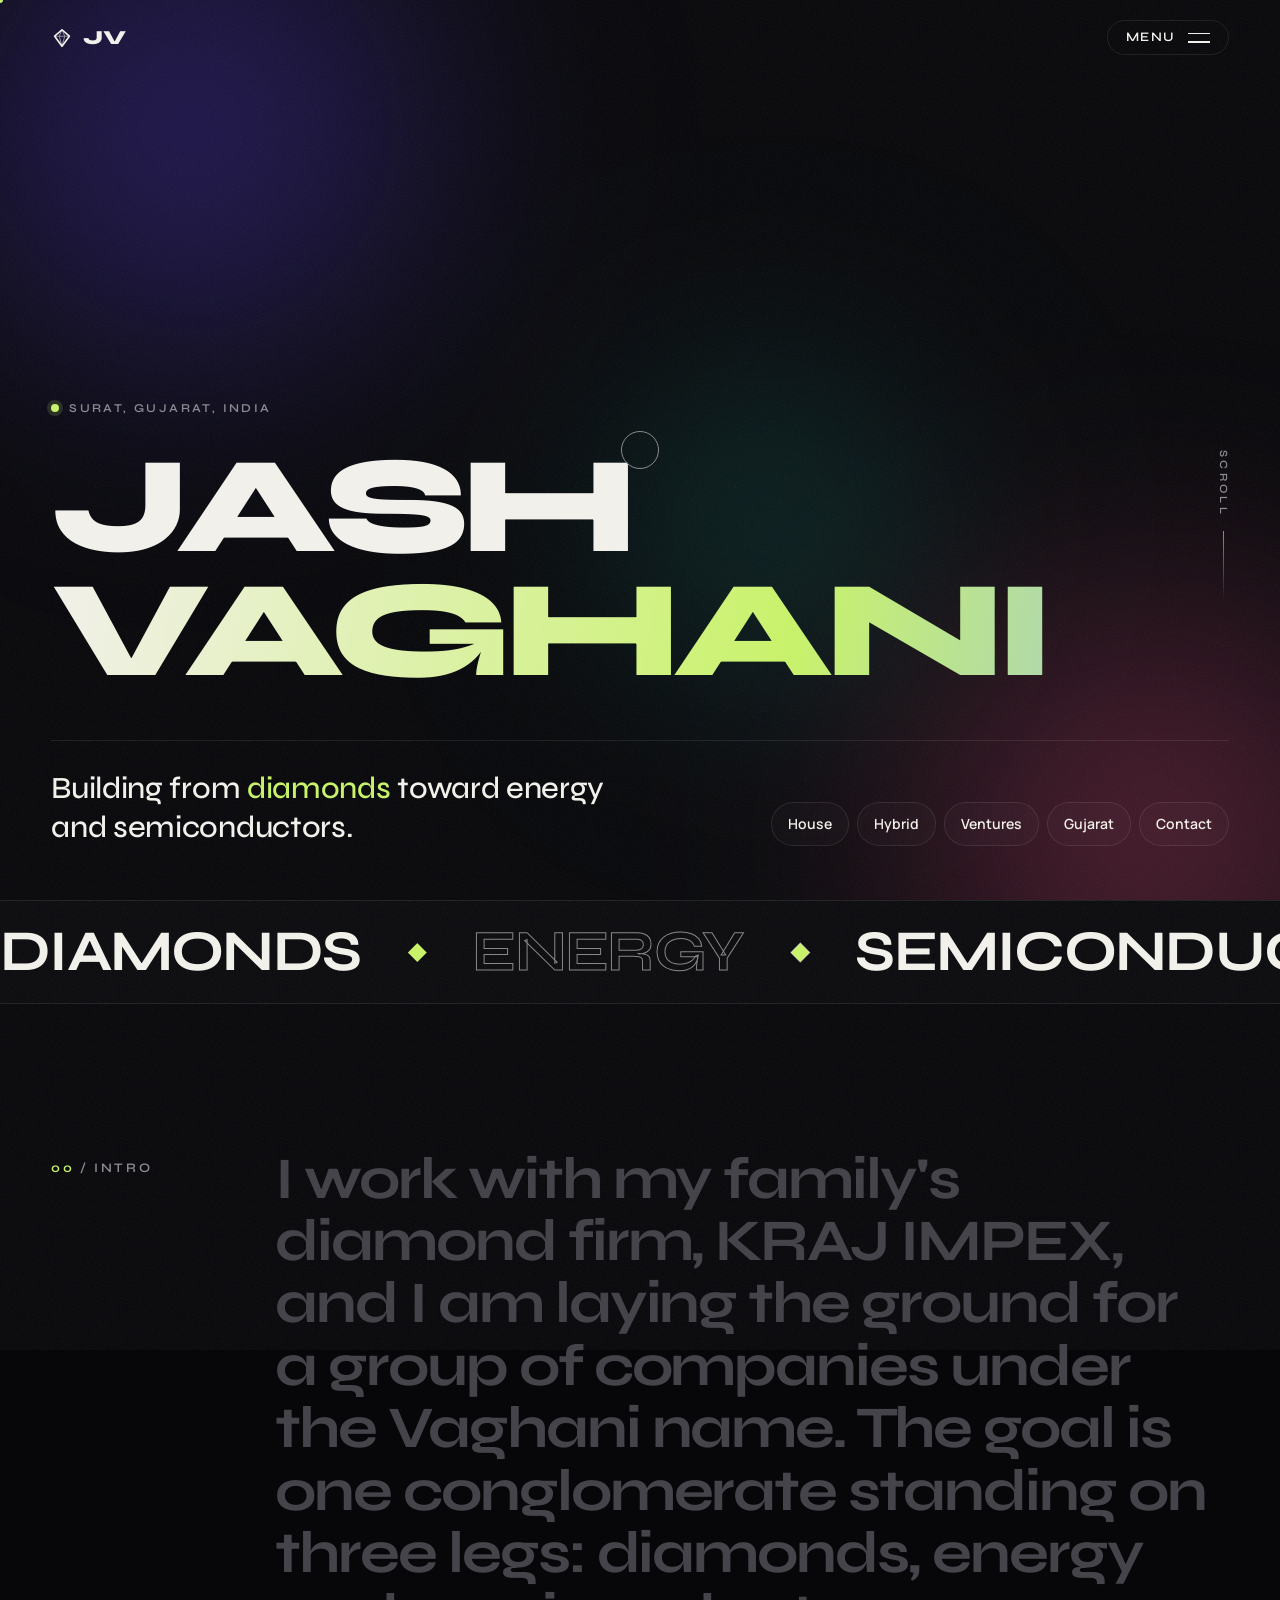
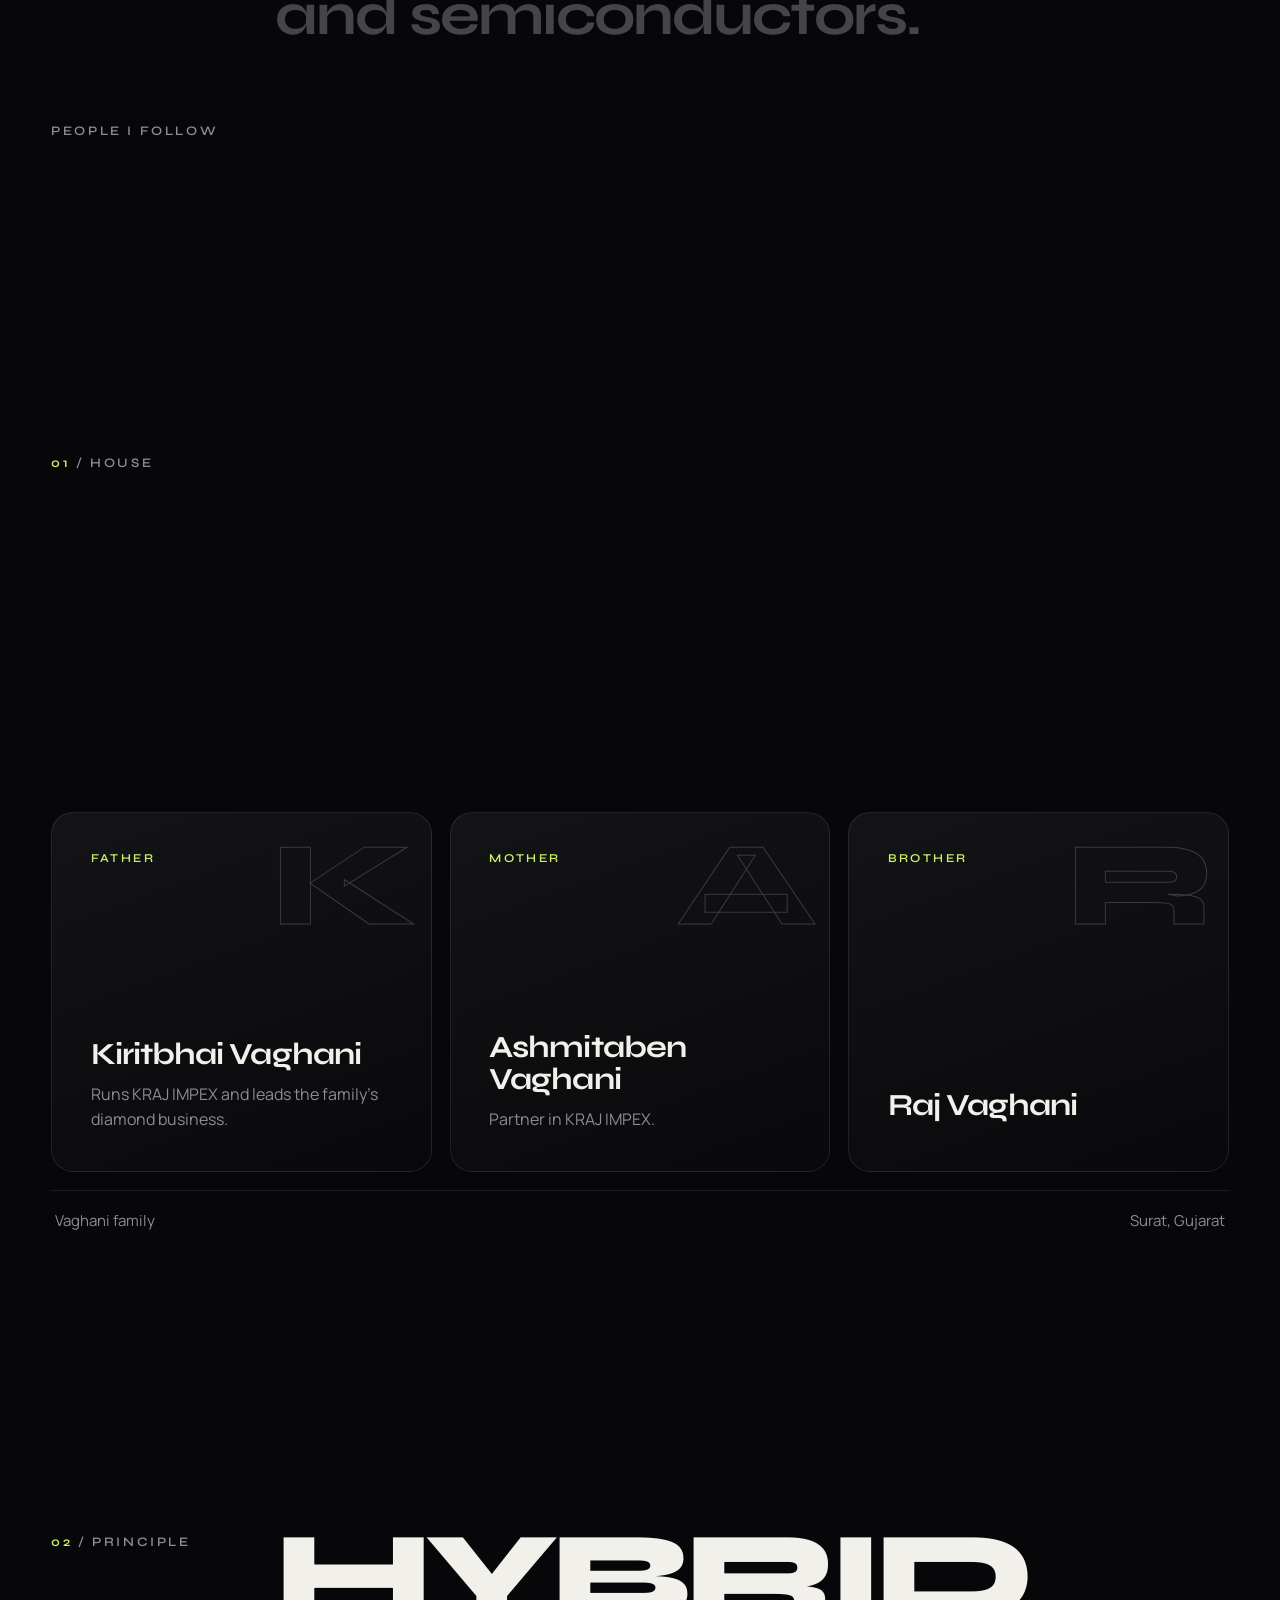
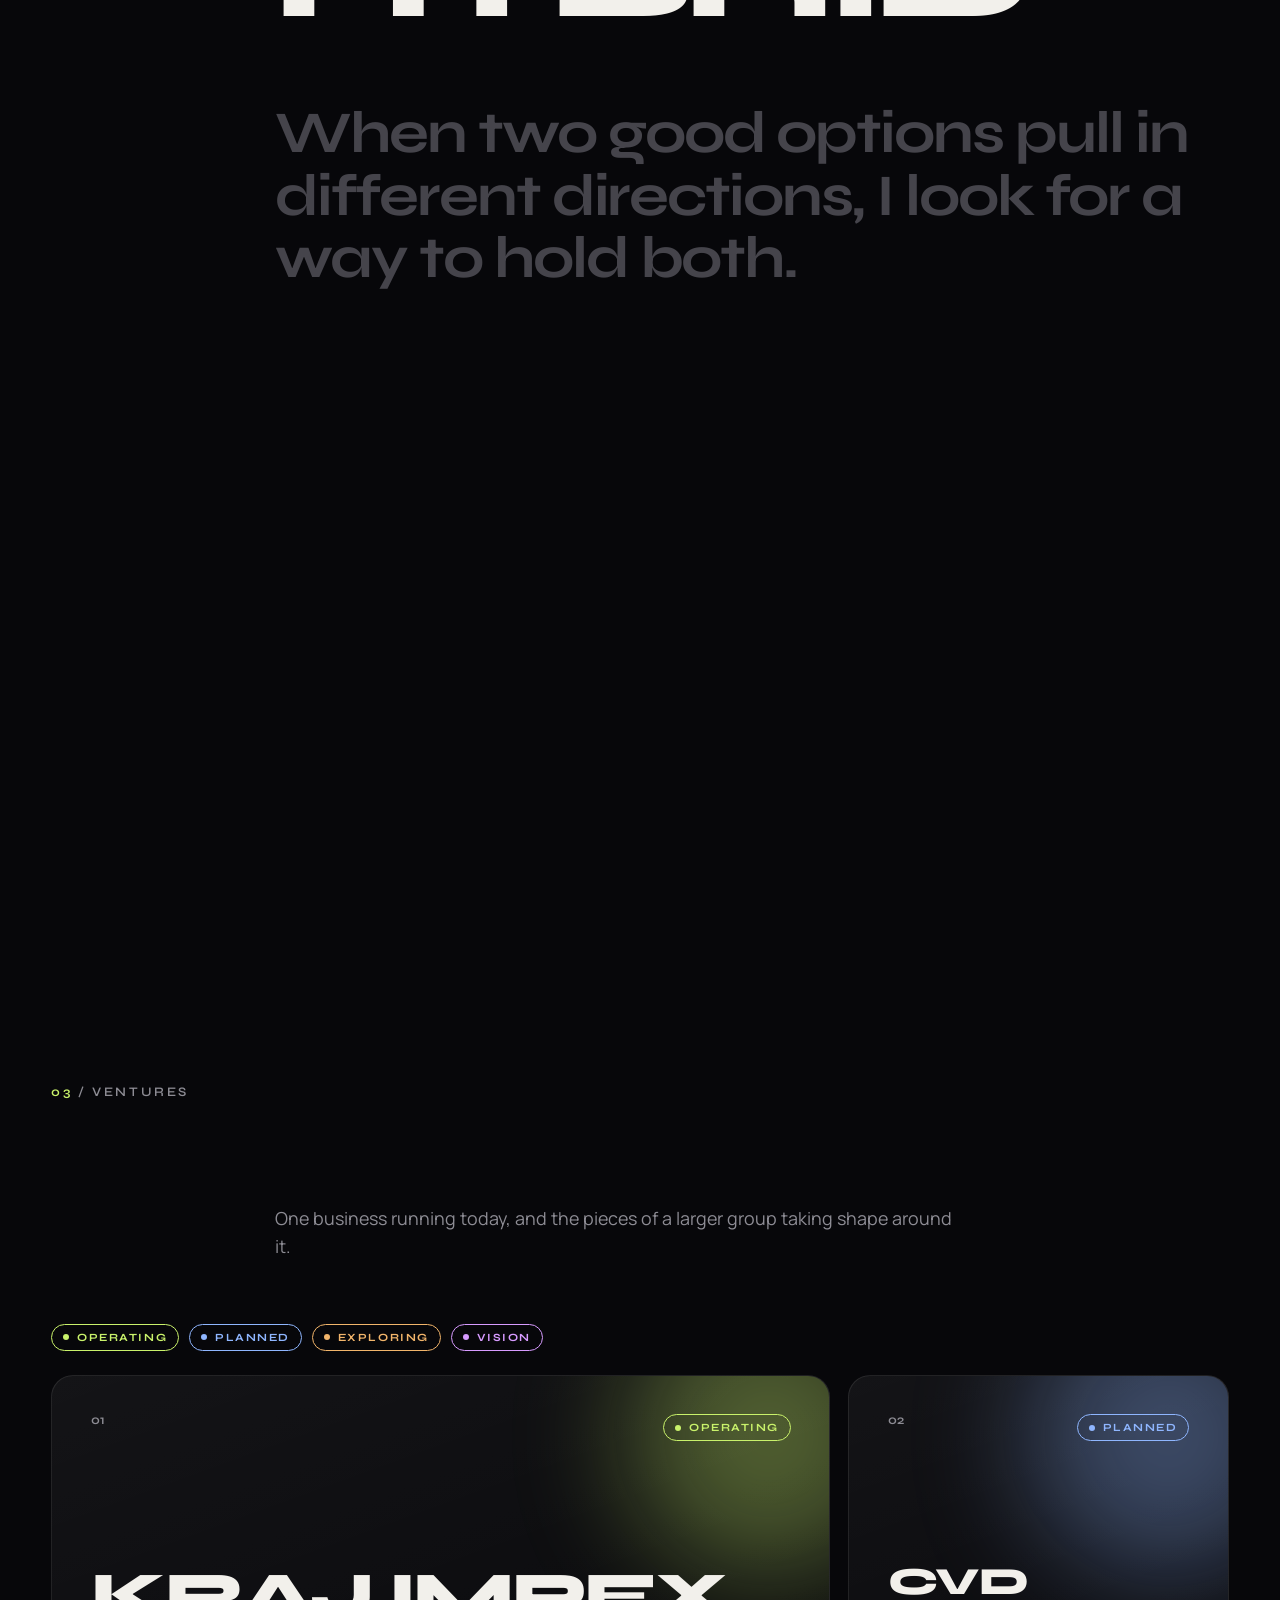
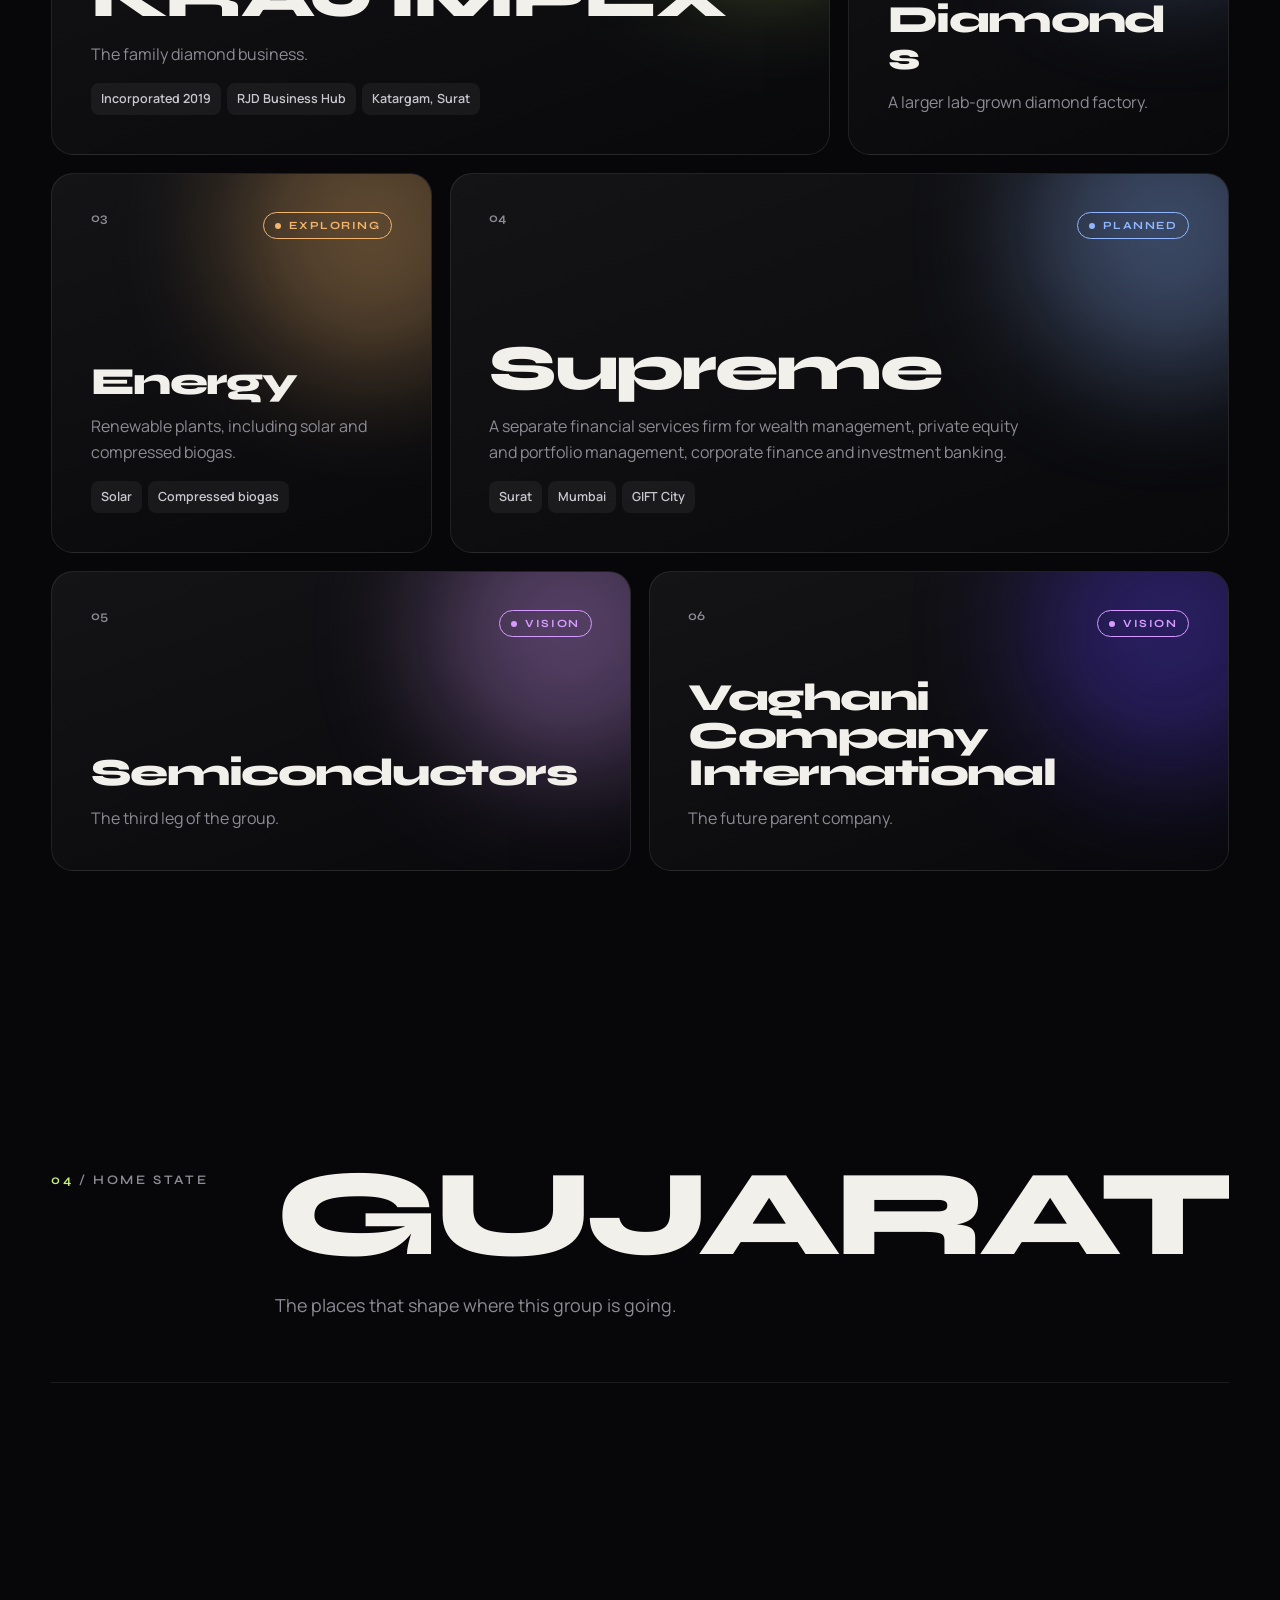
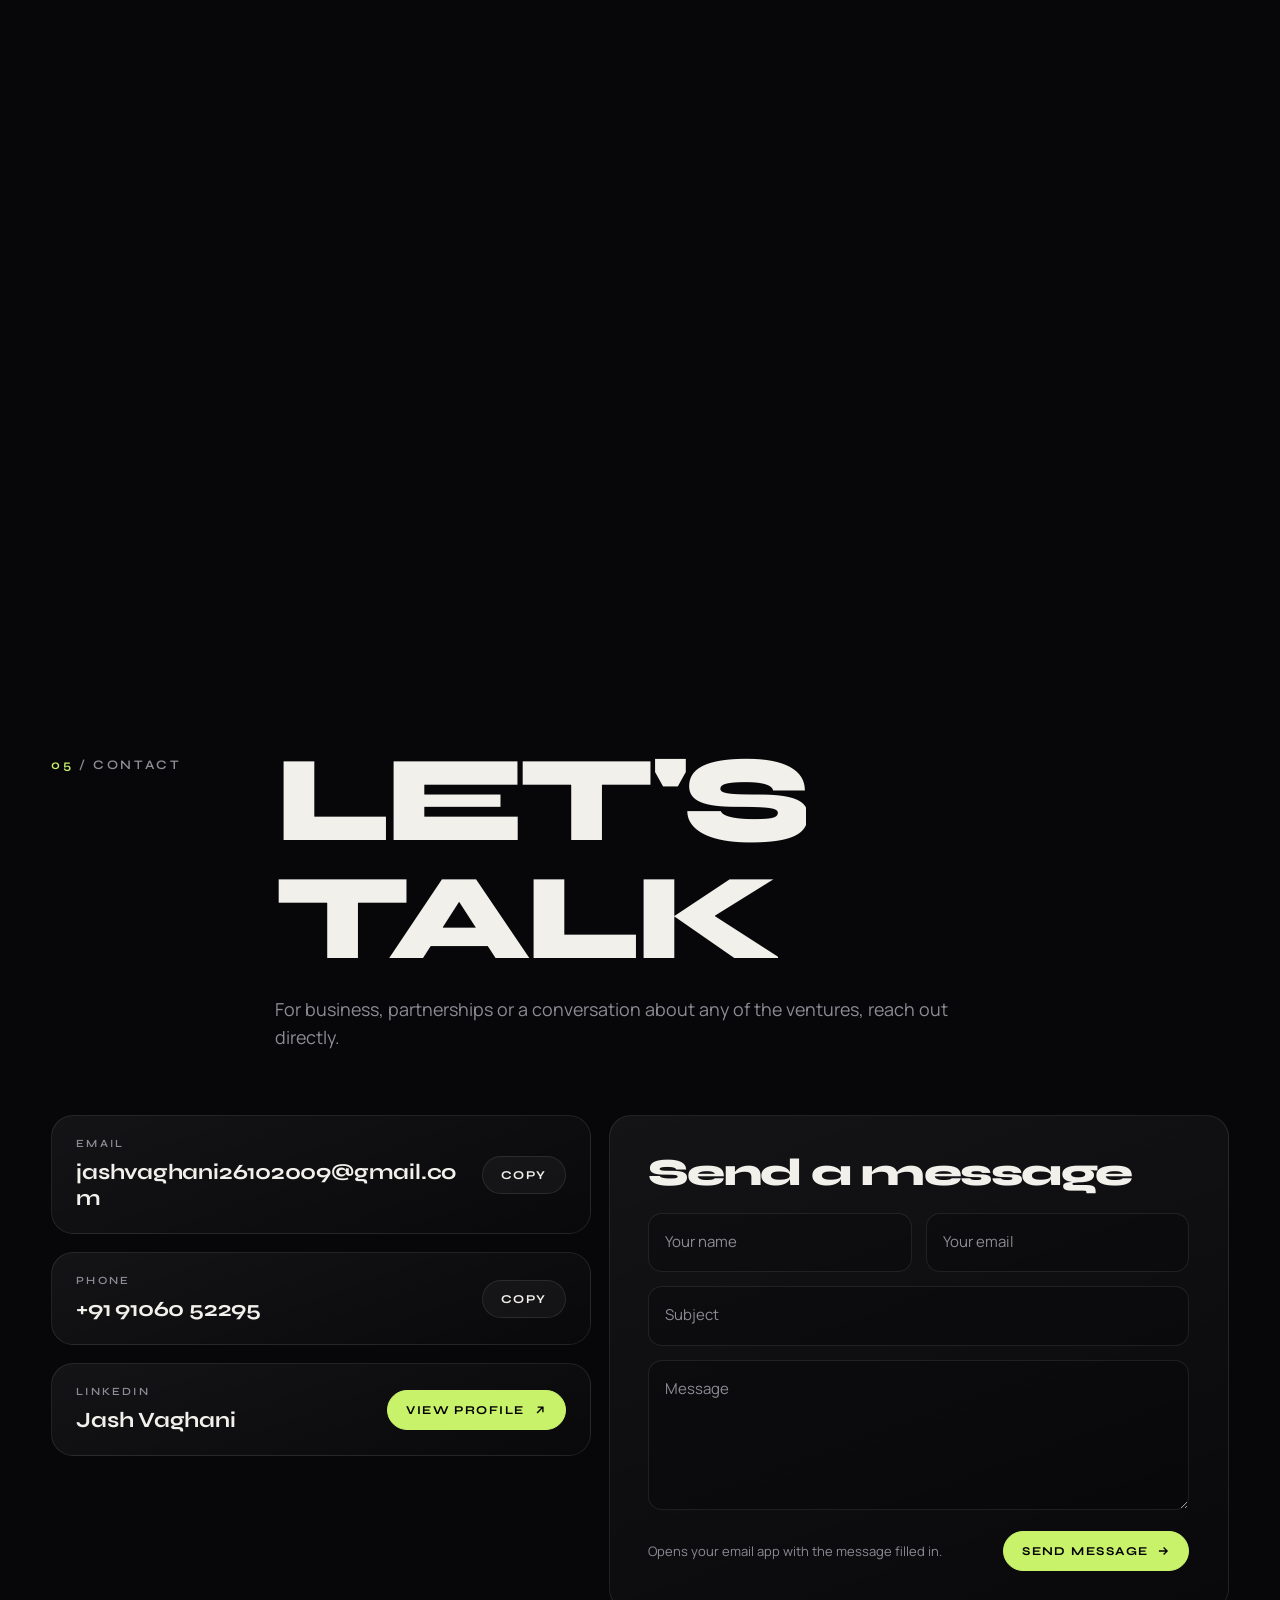
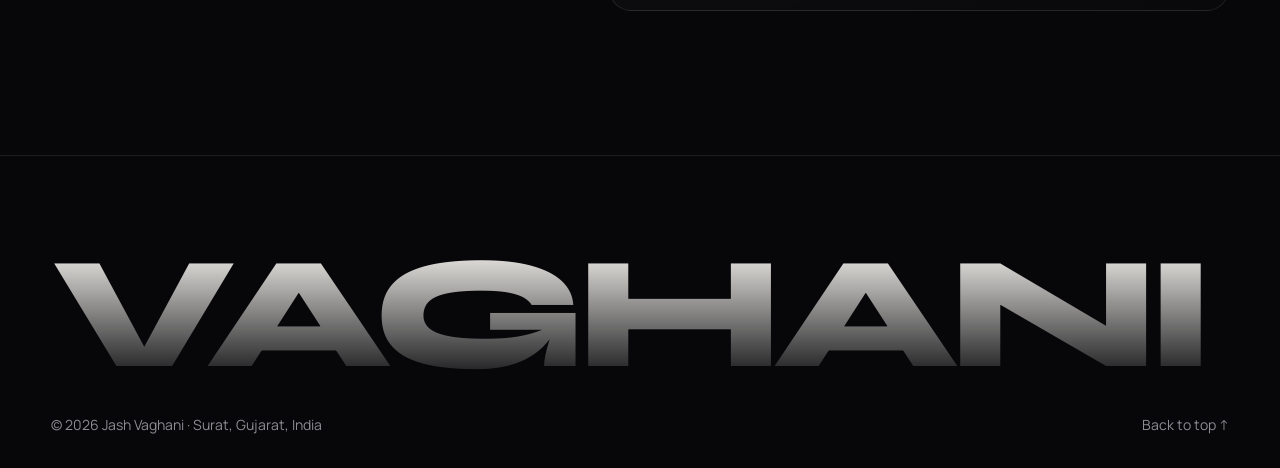
<file: jash-vaghani/index.html>
<!doctype html>
<html lang="en">
<head>
<meta charset="utf-8">
<meta name="viewport" content="width=device-width, initial-scale=1, viewport-fit=cover">
<title>Jash Vaghani — Diamonds, Energy, Semiconductors</title>
<meta name="google-site-verification" content="dHKDYpooDhBcMN4RfjAIg01LRlEhhxDsP06phGO71C8" />
<meta name="description" content="Jash Vaghani, Surat, Gujarat. Working with KRAJ IMPEX and laying the ground for a Vaghani group of companies. Building from diamonds toward energy and semiconductors.">
<meta name="author" content="Jash Vaghani">
<meta name="theme-color" content="#07070a">
<link rel="canonical" href="https://jashvaghani.vaghanisolar.workers.dev/">

<meta property="og:type" content="website">
<meta property="og:site_name" content="Jash Vaghani">
<meta property="og:title" content="Jash Vaghani — Diamonds, Energy, Semiconductors">
<meta property="og:description" content="Building from diamonds toward energy and semiconductors. Surat, Gujarat, India.">
<meta property="og:url" content="https://jashvaghani.vaghanisolar.workers.dev/">
<meta property="og:locale" content="en_IN">
<meta name="twitter:card" content="summary">
<meta name="twitter:title" content="Jash Vaghani — Diamonds, Energy, Semiconductors">
<meta name="twitter:description" content="Building from diamonds toward energy and semiconductors. Surat, Gujarat, India.">

<link rel="icon" href="data:image/svg+xml,%3Csvg xmlns='http://www.w3.org/2000/svg' viewBox='0 0 64 64'%3E%3Crect width='64' height='64' rx='14' fill='%2307070a'/%3E%3Cpath d='M32 12 50 28 32 52 14 28Z' fill='none' stroke='%23c9f26b' stroke-width='4' stroke-linejoin='round'/%3E%3C/svg%3E">

<link rel="preconnect" href="https://fonts.googleapis.com">
<link rel="preconnect" href="https://fonts.gstatic.com" crossorigin>
<link href="https://fonts.googleapis.com/css2?family=Syne:wght@500;700;800&family=Manrope:wght@400;500;600&display=swap" rel="stylesheet">

<script type="application/ld+json">
{
  "@context": "https://schema.org",
  "@type": "Person",
  "name": "Jash Vaghani",
  "alternateName": "Jash Kiritbhai Vaghani",
  "url": "https://jashvaghani.vaghanisolar.workers.dev/",
  "address": { "@type": "PostalAddress", "addressLocality": "Surat", "addressRegion": "Gujarat", "addressCountry": "IN" },
  "worksFor": { "@type": "Organization", "name": "KRAJ IMPEX" },
  "sameAs": ["https://in.linkedin.com/in/jash-vaghani-a72a34371"]
}
</script>

<style>
:root{
  --bg:#07070a;
  --bg-2:#0e0e13;
  --line:rgba(255,255,255,.09);
  --text:#f2f0eb;
  --muted:#8d8c94;
  --accent:#c9f26b;
  --g1:#5b3df5;
  --g2:#e0457b;
  --g3:#17b6a7;
  --radius:22px;
  --pad:clamp(16px,4vw,56px);
  --ease:cubic-bezier(.16,1,.3,1);
  color-scheme:dark;
}
*,*::before,*::after{box-sizing:border-box;margin:0;padding:0}
html{overflow-x:hidden;overflow-x:clip;scroll-behavior:smooth;-webkit-text-size-adjust:100%}
body{
  background:var(--bg);color:var(--text);
  font-family:"Manrope",system-ui,sans-serif;font-size:17px;line-height:1.6;
  overflow-x:hidden;overflow-x:clip;-webkit-font-smoothing:antialiased;
}
a{color:inherit;text-decoration:none}
button,input,textarea{font:inherit;color:inherit}
::selection{background:var(--accent);color:#000}
.wrap{width:100%;max-width:1320px;margin:0 auto;padding:0 var(--pad)}

/* ---------- grain + moving gradient ---------- */
.bg{position:fixed;inset:0;z-index:-2;overflow:hidden;pointer-events:none}
.blob{position:absolute;width:60vmax;height:60vmax;border-radius:50%;filter:blur(90px);opacity:.38;mix-blend-mode:screen;will-change:transform}
.blob.b1{background:radial-gradient(circle,var(--g1),transparent 65%);top:-20vmax;left:-15vmax;animation:drift1 22s ease-in-out infinite alternate}
.blob.b2{background:radial-gradient(circle,var(--g2),transparent 65%);bottom:-25vmax;right:-20vmax;animation:drift2 26s ease-in-out infinite alternate}
.blob.b3{background:radial-gradient(circle,var(--g3),transparent 65%);top:30%;left:40%;width:40vmax;height:40vmax;opacity:.22;animation:drift3 30s ease-in-out infinite alternate}
@keyframes drift1{to{transform:translate(25vw,20vh) scale(1.2)}}
@keyframes drift2{to{transform:translate(-30vw,-25vh) scale(1.1)}}
@keyframes drift3{to{transform:translate(-25vw,15vh) scale(1.3)}}
.grain{position:fixed;inset:-50%;z-index:-1;pointer-events:none;opacity:.07;
  background-image:url("data:image/svg+xml,%3Csvg xmlns='http://www.w3.org/2000/svg' width='160' height='160'%3E%3Cfilter id='n'%3E%3CfeTurbulence type='fractalNoise' baseFrequency='.85' numOctaves='3' stitchTiles='stitch'/%3E%3C/filter%3E%3Crect width='100%25' height='100%25' filter='url(%23n)'/%3E%3C/svg%3E");
  animation:grain 1s steps(4) infinite}
@keyframes grain{25%{transform:translate(-3%,2%)}50%{transform:translate(2%,-3%)}75%{transform:translate(-2%,-2%)}}

/* ---------- custom cursor ---------- */
.cursor,.cursor-dot{position:fixed;top:0;left:0;pointer-events:none;z-index:9999;border-radius:50%;transform:translate(-50%,-50%);opacity:0;transition:opacity .3s}
.cursor{width:38px;height:38px;border:1px solid rgba(255,255,255,.55);transition:width .35s var(--ease),height .35s var(--ease),background .35s,border-color .35s,opacity .3s;mix-blend-mode:difference}
.cursor-dot{width:6px;height:6px;background:var(--accent)}
.cursor.hover{width:76px;height:76px;background:#fff;border-color:#fff}
.cursor-label{position:absolute;inset:0;display:grid;place-items:center;font:700 10px/1 "Syne";letter-spacing:.12em;text-transform:uppercase;color:#000;opacity:0;transition:opacity .2s}
.cursor.hover .cursor-label{opacity:1}
@media (hover:hover) and (pointer:fine){
  body.has-cursor,body.has-cursor a,body.has-cursor button{cursor:none}
  body.has-cursor .cursor,body.has-cursor .cursor-dot{opacity:1}
}

/* ---------- loader ---------- */
.loader{position:fixed;inset:0;z-index:200;background:var(--bg);display:grid;place-items:center;transition:transform 1s var(--ease) .1s}
.loader span{font:800 clamp(28px,6vw,64px)/1 "Syne";letter-spacing:-.03em;overflow:hidden;display:block}
.loader span i{display:block;font-style:normal;transform:translateY(110%);animation:up .9s var(--ease) .1s forwards}
.loaded .loader{transform:translateY(-100%)}
@keyframes up{to{transform:none}}

/* ---------- header ---------- */
header{position:fixed;inset:0 0 auto;z-index:120;padding:20px 0;transition:transform .5s var(--ease),background .4s}
header.hide{transform:translateY(-110%)}
header.solid{background:rgba(7,7,10,.6);backdrop-filter:blur(14px);-webkit-backdrop-filter:blur(14px)}
header .wrap{display:flex;align-items:center;justify-content:space-between}
.logo{font:800 20px/1 "Syne";letter-spacing:-.02em;display:flex;align-items:center;gap:10px}
.logo svg{width:22px;height:22px}
.menu-btn{display:flex;align-items:center;gap:12px;background:none;border:1px solid var(--line);border-radius:100px;padding:10px 18px;font:600 13px/1 "Syne";letter-spacing:.12em;text-transform:uppercase;cursor:pointer;position:relative;z-index:120;transition:border-color .3s}
.menu-btn:hover{border-color:rgba(255,255,255,.4)}
.burger{width:22px;height:10px;position:relative}
.burger::before,.burger::after{content:"";position:absolute;left:0;right:0;height:1.5px;background:currentColor;transition:transform .5s var(--ease),top .5s var(--ease)}
.burger::before{top:0}.burger::after{top:8.5px}
.menu-open .burger::before{top:4px;transform:rotate(45deg)}
.menu-open .burger::after{top:4px;transform:rotate(-45deg)}

/* ---------- full-screen menu ---------- */
.menu{position:fixed;inset:0;z-index:110;background:#0b0b10;clip-path:circle(0% at calc(100% - 60px) 40px);transition:clip-path .9s var(--ease);display:flex;flex-direction:column;justify-content:center;visibility:hidden}
.menu-open .menu{clip-path:circle(150% at calc(100% - 60px) 40px);visibility:visible}
.menu::before{content:"";position:absolute;inset:0;background:radial-gradient(60% 60% at 80% 20%,rgba(91,61,245,.35),transparent 70%),radial-gradient(50% 50% at 10% 90%,rgba(224,69,123,.25),transparent 70%);pointer-events:none}
.menu nav{position:relative}
.menu ol{list-style:none;counter-reset:m}
.menu li{overflow:hidden;border-bottom:1px solid var(--line)}
.menu li:first-child{border-top:1px solid var(--line)}
.menu nav a{display:flex;align-items:baseline;gap:20px;padding:clamp(6px,1.4vh,14px) 0;font:800 clamp(30px,8.5vw,104px)/1 "Syne";letter-spacing:-.04em;transform:translateY(105%);transition:transform .8s var(--ease),color .3s}
.menu nav a::before{counter-increment:m;content:"0" counter(m);font:500 14px/1 "Manrope";color:var(--muted);letter-spacing:0}
.menu nav a:hover{color:var(--accent)}
.menu-open .menu nav a{transform:none}
.menu-open .menu li:nth-child(1) a{transition-delay:.15s}
.menu-open .menu li:nth-child(2) a{transition-delay:.2s}
.menu-open .menu li:nth-child(3) a{transition-delay:.25s}
.menu-open .menu li:nth-child(4) a{transition-delay:.3s}
.menu-open .menu li:nth-child(5) a{transition-delay:.35s}
.menu-open .menu li:nth-child(6) a{transition-delay:.4s}
.menu-foot{position:relative;margin-top:32px;display:flex;flex-wrap:wrap;gap:12px 32px;color:var(--muted);font-size:14px;opacity:0;transition:opacity .5s .5s}
.menu-open .menu-foot{opacity:1}
.menu-foot a:hover{color:var(--text)}
.menu-open{overflow:hidden}
.menu-open header{background:none;backdrop-filter:none;-webkit-backdrop-filter:none}

/* ---------- hero ---------- */
.hero{min-height:100svh;display:flex;flex-direction:column;justify-content:flex-end;padding:120px 0 clamp(32px,6vh,64px);position:relative}
.eyebrow{display:inline-flex;align-items:center;gap:10px;font:600 12px/1 "Syne";letter-spacing:.2em;text-transform:uppercase;color:var(--muted)}
.eyebrow::before{content:"";width:8px;height:8px;border-radius:50%;background:var(--accent);box-shadow:0 0 0 4px rgba(201,242,107,.15);animation:pulse 2.4s infinite}
@keyframes pulse{50%{box-shadow:0 0 0 9px rgba(201,242,107,0)}}
.name{font:800 clamp(36px,11vw,150px)/.86 "Syne";letter-spacing:-.06em;margin:28px 0 0;text-transform:uppercase}
.name .line{display:block;overflow:hidden;padding-bottom:.04em}
.name .line > span{display:inline-block;transform:translateY(105%)}
.loaded .name .line > span{animation:up 1.2s var(--ease) forwards}
.loaded .name .line:nth-child(2) > span{animation-delay:.12s}
.name .outline{color:transparent;-webkit-text-stroke:1.5px var(--text)}
.name .grad{background:linear-gradient(100deg,var(--text) 0%,var(--accent) 30%,#8fb6ff 55%,var(--g2) 80%,var(--text) 100%);background-size:250% 100%;-webkit-background-clip:text;background-clip:text;color:transparent;animation:sheen 8s linear infinite}
@keyframes sheen{to{background-position:-250% 0}}
.hero-row{display:grid;grid-template-columns:1.3fr 1fr;gap:32px;align-items:end;margin-top:clamp(28px,5vh,56px);padding-top:28px;border-top:1px solid var(--line)}
.tagline{font:500 clamp(20px,2.4vw,32px)/1.25 "Syne";letter-spacing:-.01em;max-width:18em}
.tagline em{font-style:normal;color:var(--accent)}
.hero-links{display:flex;flex-wrap:wrap;gap:8px;justify-content:flex-end}
.chip{display:inline-flex;align-items:center;gap:8px;padding:10px 16px;border:1px solid var(--line);border-radius:100px;font-size:14px;font-weight:600;background:rgba(255,255,255,.02);transition:background .3s,color .3s,border-color .3s}
.chip:hover{background:var(--text);color:#000;border-color:var(--text)}
.fade-in{opacity:0;transform:translateY(24px);transition:opacity 1s var(--ease),transform 1s var(--ease)}
.loaded .fade-in{opacity:1;transform:none;transition-delay:.6s}
.scroll-hint{position:absolute;right:var(--pad);top:50%;writing-mode:vertical-rl;font:600 11px/1 "Syne";letter-spacing:.3em;text-transform:uppercase;color:var(--muted);display:flex;align-items:center;gap:14px}
.scroll-hint::after{content:"";width:1px;height:70px;background:linear-gradient(var(--muted),transparent);animation:drip 2s var(--ease) infinite}
@keyframes drip{0%{transform:scaleY(0);transform-origin:top}50%{transform:scaleY(1);transform-origin:top}51%{transform-origin:bottom}100%{transform:scaleY(0);transform-origin:bottom}}

/* ---------- marquee ---------- */
.marquee{border-block:1px solid var(--line);overflow:hidden;padding:22px 0;white-space:nowrap;background:rgba(255,255,255,.015)}
.marquee-track{display:inline-flex;gap:48px;animation:marq 32s linear infinite;font:700 clamp(28px,4.5vw,60px)/1 "Syne";letter-spacing:-.03em;text-transform:uppercase}
.marquee-track span{display:inline-flex;align-items:center;gap:48px}
.marquee-track span::after{content:"◆";font-size:.4em;color:var(--accent)}
.marquee-track .o{color:transparent;-webkit-text-stroke:1px rgba(255,255,255,.5)}
@keyframes marq{to{transform:translateX(-50%)}}

/* ---------- sections ---------- */
section.block{padding:clamp(96px,16vh,180px) 0;position:relative}
.sec-head{display:grid;grid-template-columns:200px minmax(0,1fr);gap:24px;margin-bottom:clamp(40px,7vh,80px)}
.sec-num{font:600 13px/1.4 "Syne";letter-spacing:.2em;text-transform:uppercase;color:var(--muted);padding-top:.9em}
.sec-num b{color:var(--accent);font-weight:600}
.sec-title{font:800 clamp(30px,9.6vw,132px)/.9 "Syne";letter-spacing:-.05em;text-transform:uppercase}
.sec-lead{grid-column:2;max-width:38em;color:var(--muted);font-size:clamp(17px,1.4vw,20px);margin-top:14px}

/* split-word reveal */
.split .w{display:inline-block;overflow:hidden;vertical-align:top;padding-bottom:.06em}
.split .w > span{display:inline-block;transform:translateY(105%);transition:transform 1.1s var(--ease)}
.split.in .w > span{transform:none}

/* slide-in */
.reveal{opacity:0;transform:translateY(60px);transition:opacity 1s var(--ease),transform 1.1s var(--ease)}
.reveal.from-left{transform:translateX(-80px)}
.reveal.from-right{transform:translateX(80px)}
.reveal.in{opacity:1;transform:none}

/* ---------- cards (shared) ---------- */
.card{position:relative;background:linear-gradient(160deg,rgba(255,255,255,.055),rgba(255,255,255,.012));border:1px solid var(--line);border-radius:var(--radius);padding:clamp(24px,3vw,40px);overflow:hidden;isolation:isolate;transition:border-color .4s,transform .6s var(--ease)}
.card::before{content:"";position:absolute;inset:0;z-index:-1;background:radial-gradient(420px circle at var(--mx,50%) var(--my,50%),rgba(201,242,107,.12),transparent 45%);opacity:0;transition:opacity .4s}
.card:hover{border-color:rgba(255,255,255,.2)}
.card:hover::before{opacity:1}

/* ---------- house ---------- */
.house-grid{display:grid;grid-template-columns:repeat(3,1fr);gap:18px}
.person{min-height:360px;display:flex;flex-direction:column;justify-content:space-between}
.person .role{font:600 12px/1 "Syne";letter-spacing:.2em;text-transform:uppercase;color:var(--accent)}
.person .initial{font:800 120px/.8 "Syne";letter-spacing:-.06em;color:transparent;-webkit-text-stroke:1px rgba(255,255,255,.18);position:absolute;right:20px;top:24px;transition:transform .8s var(--ease),-webkit-text-stroke-color .4s}
.person:hover .initial{transform:translateY(-8px) rotate(-4deg);-webkit-text-stroke-color:rgba(201,242,107,.5)}
.person h3{font:700 clamp(26px,2.4vw,34px)/1.05 "Syne";letter-spacing:-.03em;margin:auto 0 12px}
.person p{color:var(--muted);font-size:16px}
.house-note{margin-top:18px;display:flex;justify-content:space-between;flex-wrap:wrap;gap:12px;color:var(--muted);font-size:15px;padding:18px 4px 0;border-top:1px solid var(--line)}

/* ---------- hybrid ---------- */
.hybrid{overflow:hidden}
.hybrid-statement{font:700 clamp(30px,4.6vw,68px)/1.06 "Syne";letter-spacing:-.035em;max-width:16em}
.hybrid-statement .dim{color:#45444b;transition:color .6s}
.hybrid-statement .hl{color:var(--text)}
.pairs{margin-top:clamp(56px,9vh,100px);display:grid;gap:18px}
.pair{display:grid;grid-template-columns:1fr auto 1fr;align-items:stretch;gap:0}
.pair .side{padding:clamp(22px,3vw,40px);border:1px solid var(--line);background:rgba(255,255,255,.02)}
.pair .side:first-child{border-radius:var(--radius) 0 0 var(--radius);border-right:0}
.pair .side:last-child{border-radius:0 var(--radius) var(--radius) 0;border-left:0;text-align:right}
.pair .k{font:600 12px/1 "Syne";letter-spacing:.2em;text-transform:uppercase;color:var(--muted)}
.pair h4{font:700 clamp(26px,3.4vw,48px)/1 "Syne";letter-spacing:-.04em;margin:14px 0 10px}
.pair p{color:var(--muted);font-size:15px}
.pair .join{position:relative;width:clamp(70px,10vw,140px);display:grid;place-items:center;border-block:1px solid var(--line);background:linear-gradient(90deg,rgba(91,61,245,.18),rgba(201,242,107,.18))}
.pair .join svg{width:60%;max-width:70px;overflow:visible}
.pair .join circle{fill:none;stroke-width:1.5}
.pair .join .c1{stroke:var(--text);animation:breathL 4s ease-in-out infinite}
.pair .join .c2{stroke:var(--accent);animation:breathR 4s ease-in-out infinite}
@keyframes breathL{50%{transform:translateX(6px)}}
@keyframes breathR{50%{transform:translateX(-6px)}}
.pair .both{position:absolute;bottom:-1px;left:50%;transform:translate(-50%,50%);background:var(--accent);color:#000;font:700 10px/1 "Syne";letter-spacing:.16em;text-transform:uppercase;padding:6px 10px;border-radius:100px;white-space:nowrap}

/* ---------- ventures ---------- */
.ventures{display:grid;grid-template-columns:repeat(6,1fr);gap:18px}
.venture{grid-column:span 2;min-height:300px;display:flex;flex-direction:column}
.venture.wide{grid-column:span 3}
.venture.feature{grid-column:span 4;min-height:380px}
.venture .top{display:flex;justify-content:space-between;align-items:flex-start;gap:12px;margin-bottom:auto}
.venture .idx{font:600 13px/1 "Syne";color:var(--muted)}
.status{display:inline-flex;align-items:center;gap:8px;font:700 11px/1 "Syne";letter-spacing:.14em;text-transform:uppercase;padding:7px 11px;border-radius:100px;border:1px solid currentColor;white-space:nowrap}
.status::before{content:"";width:6px;height:6px;border-radius:50%;background:currentColor}
.s-operating{color:var(--accent)}
.s-operating::before{animation:blink 1.6s infinite}
.s-planned{color:#8fb6ff}
.s-exploring{color:#f2b56b}
.s-vision{color:#d79bff}
@keyframes blink{50%{opacity:.25}}
.venture h3{font:800 clamp(24px,3vw,46px)/.98 "Syne";letter-spacing:-.04em;margin:40px 0 14px;overflow-wrap:anywhere}
.venture.feature h3{font-size:clamp(40px,5vw,78px)}
.venture p{color:var(--muted);font-size:16px;max-width:34em}
.tags{display:flex;flex-wrap:wrap;gap:6px;margin-top:16px}
.tags span{font-size:12.5px;font-weight:600;padding:6px 10px;border-radius:8px;background:rgba(255,255,255,.05);color:#c9c8cf}
.venture .glow{position:absolute;width:280px;height:280px;border-radius:50%;filter:blur(60px);opacity:.35;right:-80px;top:-80px;z-index:-1;transition:transform 1s var(--ease)}
.venture:hover .glow{transform:translate(-30px,30px) scale(1.2)}
.legend{display:flex;flex-wrap:wrap;gap:10px;margin-bottom:24px}

/* ---------- gujarat ---------- */
.places{border-top:1px solid var(--line)}
.place{display:grid;grid-template-columns:80px 1.1fr 1.4fr auto;gap:24px;align-items:center;padding:clamp(22px,3.5vh,36px) 0;border-bottom:1px solid var(--line);position:relative;transition:padding .5s var(--ease)}
.place::before{content:"";position:absolute;inset:0;background:linear-gradient(90deg,rgba(201,242,107,.08),transparent 70%);transform:scaleX(0);transform-origin:left;transition:transform .7s var(--ease);z-index:-1}
.place:hover::before{transform:scaleX(1)}
.place:hover{padding-left:16px}
.place .n{font:600 13px/1 "Syne";color:var(--muted)}
.place h3{font:800 clamp(32px,4.6vw,68px)/1 "Syne";letter-spacing:-.045em;text-transform:uppercase}
.place p{color:var(--muted);font-size:16px}
.place .kind{font:700 11px/1 "Syne";letter-spacing:.14em;text-transform:uppercase;padding:8px 12px;border:1px solid var(--line);border-radius:100px;white-space:nowrap}

/* ---------- contact ---------- */
.contact-grid{display:grid;grid-template-columns:1fr 1.15fr;gap:18px}
.contact-items{display:grid;gap:18px;align-content:start}
.ci{display:flex;align-items:center;justify-content:space-between;gap:16px;padding:22px 24px}
.ci .k{font:600 11px/1 "Syne";letter-spacing:.2em;text-transform:uppercase;color:var(--muted);margin-bottom:10px}
.ci .v{font:700 clamp(17px,1.7vw,22px)/1.2 "Syne";letter-spacing:-.01em;word-break:break-word}
.btn{display:inline-flex;align-items:center;justify-content:center;gap:8px;padding:12px 18px;border-radius:100px;border:1px solid var(--line);background:rgba(255,255,255,.04);font:700 12px/1 "Syne";letter-spacing:.12em;text-transform:uppercase;cursor:pointer;white-space:nowrap;transition:background .3s,color .3s,border-color .3s,transform .3s var(--ease);flex-shrink:0}
.btn:hover{background:var(--text);color:#000;border-color:var(--text)}
.btn.solid{background:var(--accent);color:#000;border-color:var(--accent)}
.btn.solid:hover{background:var(--text);border-color:var(--text)}
.btn.done{background:var(--accent);color:#000;border-color:var(--accent)}
.btn svg{width:14px;height:14px}
form.card{display:grid;gap:14px}
form h3{font:800 clamp(28px,3vw,42px)/1 "Syne";letter-spacing:-.04em;margin-bottom:6px}
.field{position:relative}
.field input,.field textarea{width:100%;background:rgba(0,0,0,.25);border:1px solid var(--line);border-radius:14px;padding:22px 16px 10px;font-size:16px;outline:none;transition:border-color .3s,background .3s;resize:vertical}
.field textarea{min-height:150px}
.field label{position:absolute;left:17px;top:17px;color:var(--muted);font-size:15px;pointer-events:none;transition:all .25s var(--ease)}
.field input:focus,.field textarea:focus{border-color:var(--accent);background:rgba(0,0,0,.4)}
.field input:focus + label,.field input:not(:placeholder-shown) + label,
.field textarea:focus + label,.field textarea:not(:placeholder-shown) + label{top:8px;font-size:11px;letter-spacing:.08em;text-transform:uppercase;color:var(--accent)}
.row2{display:grid;grid-template-columns:1fr 1fr;gap:14px}
.form-note{font-size:13px;color:var(--muted)}

/* magnetic */
.magnetic{transition:transform .5s var(--ease)}

/* ---------- footer ---------- */
footer{padding:clamp(60px,10vh,120px) 0 32px;border-top:1px solid var(--line);overflow:hidden}
.big-foot span{display:inline-block}
.big-foot{font:800 clamp(44px,15.5vw,220px)/.85 "Syne";letter-spacing:-.06em;text-transform:uppercase;white-space:nowrap;background:linear-gradient(180deg,var(--text),rgba(255,255,255,.05));-webkit-background-clip:text;background-clip:text;color:transparent}
.foot-row{display:flex;justify-content:space-between;flex-wrap:wrap;gap:16px;margin-top:32px;color:var(--muted);font-size:14px}
.foot-row a:hover{color:var(--text)}

/* toast */
.toast{position:fixed;left:50%;bottom:24px;transform:translate(-50%,calc(100% + 40px));visibility:hidden;background:var(--text);color:#000;padding:12px 20px;border-radius:100px;font:700 13px/1 "Syne";letter-spacing:.06em;z-index:300;transition:transform .5s var(--ease),visibility .5s}
.toast.show{transform:translate(-50%,0);visibility:visible}

/* progress */
.progress{position:fixed;top:0;left:0;height:2px;width:100%;background:var(--accent);transform-origin:left;transform:scaleX(0);z-index:150}

/* ---------- responsive ---------- */
@media (max-width:1000px){
  .house-grid{grid-template-columns:1fr 1fr}
  .house-grid .person:first-child{grid-column:span 2}
  .ventures{grid-template-columns:1fr 1fr}
  .venture,.venture.wide{grid-column:span 1}
  .venture.feature{grid-column:span 2}
  .contact-grid{grid-template-columns:1fr}
  .place{grid-template-columns:50px 1fr auto}
  .place p{grid-column:2 / -1}
}
@media (max-width:720px){
  body{font-size:16px}
  .hero-row{grid-template-columns:1fr}
  .hero-links{justify-content:flex-start}
  .scroll-hint{display:none}
  .sec-head{grid-template-columns:minmax(0,1fr);gap:12px}
  .sec-lead{grid-column:1}
  .sec-num{padding-top:0}
  .house-grid{grid-template-columns:1fr}
  .house-grid .person:first-child{grid-column:auto}
  .person{min-height:260px}
  .ventures{grid-template-columns:1fr}
  .venture,.venture.wide,.venture.feature{grid-column:auto;min-height:0}
  .venture h3{margin-top:56px}
  .pair{grid-template-columns:1fr}
  .pair .side:first-child{border-radius:var(--radius) var(--radius) 0 0;border-right:1px solid var(--line);border-bottom:0}
  .pair .side:last-child{border-radius:0 0 var(--radius) var(--radius);border-left:1px solid var(--line);border-top:0;text-align:left}
  .pair .join{width:auto;height:70px;border-block:0;border-inline:1px solid var(--line)}
  .pair .join svg{width:70px}
  .place{grid-template-columns:1fr auto;gap:10px 16px}
  .place .n{display:none}
  .place p{grid-column:1 / -1}
  .place:hover{padding-left:0}
  .row2{grid-template-columns:1fr}
  .ci{flex-direction:column;align-items:flex-start}
  .ci .btn{width:100%}
  .menu-btn .lbl{display:none}
  .menu-btn{padding:12px 14px}
}
@media (prefers-reduced-motion:reduce){
  *,*::before,*::after{animation-duration:.001ms!important;animation-iteration-count:1!important;transition-duration:.001ms!important}
  html{scroll-behavior:auto}
  .reveal,.split .w > span,.name .line > span,.fade-in{opacity:1!important;transform:none!important}
}
</style>
</head>
<body>

<div class="bg" aria-hidden="true"><div class="blob b1"></div><div class="blob b2"></div><div class="blob b3"></div></div>
<div class="grain" aria-hidden="true"></div>
<div class="progress" aria-hidden="true"></div>
<div class="cursor" aria-hidden="true"><span class="cursor-label">Open</span></div>
<div class="cursor-dot" aria-hidden="true"></div>
<div class="loader" aria-hidden="true"><span><i>Jash Vaghani</i></span></div>

<header id="top-bar">
  <div class="wrap">
    <a href="#home" class="logo" aria-label="Jash Vaghani, home">
      <svg viewBox="0 0 24 24" fill="none" stroke="currentColor" stroke-width="1.8" stroke-linejoin="round" aria-hidden="true"><path d="M12 3l8 7-8 11-8-11z"/><path d="M4 10h16M12 3 9 10l3 11 3-11-3-7" stroke-width="1.1" opacity=".55"/></svg>
      JV
    </a>
    <button class="menu-btn" aria-expanded="false" aria-controls="menu" data-cursor="Menu"><span class="lbl">Menu</span><span class="burger" aria-hidden="true"></span></button>
  </div>
</header>

<div class="menu" id="menu" aria-hidden="true">
  <div class="wrap">
    <nav aria-label="Main">
      <ol>
        <li><a href="#home">Home</a></li>
        <li><a href="#house">House</a></li>
        <li><a href="#hybrid">Hybrid</a></li>
        <li><a href="#ventures">Ventures</a></li>
        <li><a href="#gujarat">Gujarat</a></li>
        <li><a href="#contact">Contact</a></li>
      </ol>
    </nav>
    <div class="menu-foot">
      <span>Surat, Gujarat, India</span>
      <a href="mailto:jashvaghani26102009@gmail.com">jashvaghani26102009@gmail.com</a>
      <a href="https://in.linkedin.com/in/jash-vaghani-a72a34371" target="_blank" rel="noopener">LinkedIn</a>
    </div>
  </div>
</div>

<main>
  <!-- HOME -->
  <section class="hero" id="home">
    <div class="wrap">
      <span class="eyebrow fade-in">Surat, Gujarat, India</span>
      <h1 class="name fit" aria-label="Jash Vaghani">
        <span class="line"><span>Jash</span></span>
        <span class="line"><span class="grad">Vaghani</span></span>
      </h1>
      <div class="hero-row fade-in">
        <p class="tagline">Building from <em>diamonds</em> toward energy and semiconductors.</p>
        <nav class="hero-links" aria-label="Sections">
          <a class="chip" href="#house">House</a>
          <a class="chip" href="#hybrid">Hybrid</a>
          <a class="chip" href="#ventures">Ventures</a>
          <a class="chip" href="#gujarat">Gujarat</a>
          <a class="chip" href="#contact">Contact</a>
        </nav>
      </div>
    </div>
    <span class="scroll-hint" aria-hidden="true">Scroll</span>
  </section>

  <div class="marquee" aria-hidden="true">
    <div class="marquee-track">
      <span>Diamonds</span><span class="o">Energy</span><span>Semiconductors</span><span class="o">Surat</span><span>Gujarat</span><span class="o">Vaghani</span>
      <span>Diamonds</span><span class="o">Energy</span><span>Semiconductors</span><span class="o">Surat</span><span>Gujarat</span><span class="o">Vaghani</span>
    </div>
  </div>

  <!-- ABOUT / INTRO -->
  <section class="block" id="about">
    <div class="wrap">
      <div class="sec-head">
        <div class="sec-num"><b>00</b> / Intro</div>
        <div>
          <p class="hybrid-statement" id="intro-statement">I work with my family's diamond firm, KRAJ IMPEX, and I am laying the ground for a group of companies under the Vaghani name. The goal is one conglomerate standing on three legs: diamonds, energy and semiconductors.</p>
        </div>
      </div>
      <div class="sec-head" style="margin-bottom:0">
        <div class="sec-num">People I follow</div>
        <div class="hero-links reveal" style="justify-content:flex-start">
          <span class="chip">Gautam Adani</span>
          <span class="chip">Nikhil Kamath</span>
          <span class="chip">Raj Shamani</span>
        </div>
      </div>
    </div>
  </section>

  <!-- HOUSE -->
  <section class="block" id="house">
    <div class="wrap">
      <div class="sec-head">
        <div class="sec-num"><b>01</b> / House</div>
        <div>
          <h2 class="sec-title split">The House</h2>
          <p class="sec-lead reveal">Everything starts with family. The diamond business is the house we grew up in, and the base everything else is built on.</p>
        </div>
      </div>
      <div class="house-grid">
        <article class="card person reveal">
          <span class="initial" aria-hidden="true">K</span>
          <span class="role">Father</span>
          <div>
            <h3>Kiritbhai Vaghani</h3>
            <p>Runs KRAJ IMPEX and leads the family's diamond business.</p>
          </div>
        </article>
        <article class="card person reveal" style="transition-delay:.1s">
          <span class="initial" aria-hidden="true">A</span>
          <span class="role">Mother</span>
          <div>
            <h3>Ashmitaben Vaghani</h3>
            <p>Partner in KRAJ IMPEX.</p>
          </div>
        </article>
        <article class="card person reveal" style="transition-delay:.2s">
          <span class="initial" aria-hidden="true">R</span>
          <span class="role">Brother</span>
          <div>
            <h3>Raj Vaghani</h3>
          </div>
        </article>
      </div>
      <div class="house-note reveal"><span>Vaghani family</span><span>Surat, Gujarat</span></div>
    </div>
  </section>

  <!-- HYBRID -->
  <section class="block hybrid" id="hybrid">
    <div class="wrap">
      <div class="sec-head">
        <div class="sec-num"><b>02</b> / Principle</div>
        <div>
          <h2 class="sec-title split">Hybrid</h2>
        </div>
      </div>
      <div class="sec-head" style="margin-bottom:0">
        <div></div>
        <p class="hybrid-statement" id="hybrid-statement">When two good options pull in different directions, I look for a way to hold both.</p>
      </div>

      <div class="pairs">
        <div class="pair reveal">
          <div class="side">
            <span class="k">Craft</span>
            <h4>Diamond craft</h4>
            <p>The skill and judgment of the trade.</p>
          </div>
          <div class="join" aria-hidden="true">
            <svg viewBox="0 0 60 30"><circle class="c1" cx="20" cy="15" r="13"/><circle class="c2" cx="40" cy="15" r="13"/></svg>
            <span class="both">Both</span>
          </div>
          <div class="side">
            <span class="k">Technology</span>
            <h4>CVD growing</h4>
            <p>Lab-grown diamonds, made by process.</p>
          </div>
        </div>
        <div class="pair reveal">
          <div class="side">
            <span class="k">Heritage</span>
            <h4>Family business</h4>
            <p>KRAJ IMPEX and the diamond trade.</p>
          </div>
          <div class="join" aria-hidden="true">
            <svg viewBox="0 0 60 30"><circle class="c1" cx="20" cy="15" r="13"/><circle class="c2" cx="40" cy="15" r="13"/></svg>
            <span class="both">Both</span>
          </div>
          <div class="side">
            <span class="k">Future</span>
            <h4>Energy &amp; chips</h4>
            <p>Energy and semiconductors.</p>
          </div>
        </div>
      </div>
    </div>
  </section>

  <!-- VENTURES -->
  <section class="block" id="ventures">
    <div class="wrap">
      <div class="sec-head">
        <div class="sec-num"><b>03</b> / Ventures</div>
        <div>
          <h2 class="sec-title split">Ventures</h2>
          <p class="sec-lead reveal">One business running today, and the pieces of a larger group taking shape around it.</p>
        </div>
      </div>

      <div class="legend reveal">
        <span class="status s-operating">Operating</span>
        <span class="status s-planned">Planned</span>
        <span class="status s-exploring">Exploring</span>
        <span class="status s-vision">Vision</span>
      </div>

      <div class="ventures">
        <article class="card venture feature reveal from-left" data-cursor="View">
          <div class="glow" style="background:var(--accent)"></div>
          <div class="top"><span class="idx">01</span><span class="status s-operating">Operating</span></div>
          <h3>KRAJ IMPEX</h3>
          <p>The family diamond business.</p>
          <div class="tags"><span>Incorporated 2019</span><span>RJD Business Hub</span><span>Katargam, Surat</span></div>
        </article>
        <article class="card venture reveal from-right">
          <div class="glow" style="background:#8fb6ff"></div>
          <div class="top"><span class="idx">02</span><span class="status s-planned">Planned</span></div>
          <h3>CVD Diamonds</h3>
          <p>A larger lab-grown diamond factory.</p>
        </article>
        <article class="card venture reveal from-left">
          <div class="glow" style="background:#f2b56b"></div>
          <div class="top"><span class="idx">03</span><span class="status s-exploring">Exploring</span></div>
          <h3>Energy</h3>
          <p>Renewable plants, including solar and compressed biogas.</p>
          <div class="tags"><span>Solar</span><span>Compressed biogas</span></div>
        </article>
        <article class="card venture feature reveal from-right">
          <div class="glow" style="background:#8fb6ff"></div>
          <div class="top"><span class="idx">04</span><span class="status s-planned">Planned</span></div>
          <h3>Supreme</h3>
          <p>A separate financial services firm for wealth management, private equity and portfolio management, corporate finance and investment banking.</p>
          <div class="tags"><span>Surat</span><span>Mumbai</span><span>GIFT City</span></div>
        </article>
        <article class="card venture wide reveal from-left">
          <div class="glow" style="background:#d79bff"></div>
          <div class="top"><span class="idx">05</span><span class="status s-vision">Vision</span></div>
          <h3>Semiconductors</h3>
          <p>The third leg of the group.</p>
        </article>
        <article class="card venture wide reveal from-right">
          <div class="glow" style="background:var(--g1)"></div>
          <div class="top"><span class="idx">06</span><span class="status s-vision">Vision</span></div>
          <h3>Vaghani Company International</h3>
          <p>The future parent company.</p>
        </article>
      </div>
    </div>
  </section>

  <!-- GUJARAT -->
  <section class="block" id="gujarat">
    <div class="wrap">
      <div class="sec-head">
        <div class="sec-num"><b>04</b> / Home state</div>
        <div>
          <h2 class="sec-title split">Gujarat</h2>
          <p class="sec-lead reveal">The places that shape where this group is going.</p>
        </div>
      </div>
      <div class="places">
        <div class="place reveal"><span class="n">01</span><h3>Surat</h3><p>India's diamond capital, and home of the Surat Diamond Bourse.</p><span class="kind">Diamonds</span></div>
        <div class="place reveal"><span class="n">02</span><h3>Ahmedabad</h3><p>The commercial capital of Gujarat.</p><span class="kind">Commerce</span></div>
        <div class="place reveal"><span class="n">03</span><h3>GIFT City</h3><p>India's first International Financial Services Centre (IFSC).</p><span class="kind">Finance</span></div>
        <div class="place reveal"><span class="n">04</span><h3>Dholera</h3><p>A greenfield smart city and the site of a semiconductor fab.</p><span class="kind">Fab</span></div>
        <div class="place reveal"><span class="n">05</span><h3>Sanand</h3><p>A hub for auto manufacturing and semiconductor assembly.</p><span class="kind">Assembly</span></div>
      </div>
    </div>
  </section>

  <!-- CONTACT -->
  <section class="block" id="contact">
    <div class="wrap">
      <div class="sec-head">
        <div class="sec-num"><b>05</b> / Contact</div>
        <div>
          <h2 class="sec-title split">Let's talk</h2>
          <p class="sec-lead reveal">For business, partnerships or a conversation about any of the ventures, reach out directly.</p>
        </div>
      </div>
      <div class="contact-grid">
        <div class="contact-items">
          <div class="card ci reveal from-left">
            <div><div class="k">Email</div><div class="v">jashvaghani26102009@gmail.com</div></div>
            <button class="btn" data-copy="jashvaghani26102009@gmail.com" data-cursor="Copy">Copy</button>
          </div>
          <div class="card ci reveal from-left" style="transition-delay:.08s">
            <div><div class="k">Phone</div><div class="v">+91 91060 52295</div></div>
            <button class="btn" data-copy="+91 91060 52295" data-cursor="Copy">Copy</button>
          </div>
          <div class="card ci reveal from-left" style="transition-delay:.16s">
            <div><div class="k">LinkedIn</div><div class="v">Jash Vaghani</div></div>
            <a class="btn solid" href="https://in.linkedin.com/in/jash-vaghani-a72a34371" target="_blank" rel="noopener" data-cursor="Go">View profile
              <svg viewBox="0 0 24 24" fill="none" stroke="currentColor" stroke-width="2.4" aria-hidden="true"><path d="M7 17 17 7M8 7h9v9"/></svg></a>
          </div>
        </div>

        <form class="card reveal from-right" id="contact-form" novalidate>
          <h3>Send a message</h3>
          <div class="row2">
            <div class="field"><input id="f-name" name="name" type="text" placeholder=" " autocomplete="name" required><label for="f-name">Your name</label></div>
            <div class="field"><input id="f-email" name="email" type="email" placeholder=" " autocomplete="email"><label for="f-email">Your email</label></div>
          </div>
          <div class="field"><input id="f-subject" name="subject" type="text" placeholder=" "><label for="f-subject">Subject</label></div>
          <div class="field"><textarea id="f-msg" name="message" placeholder=" " required></textarea><label for="f-msg">Message</label></div>
          <div style="display:flex;justify-content:space-between;align-items:center;gap:16px;flex-wrap:wrap">
            <span class="form-note">Opens your email app with the message filled in.</span>
            <button class="btn solid magnetic" type="submit" data-cursor="Send">Send message
              <svg viewBox="0 0 24 24" fill="none" stroke="currentColor" stroke-width="2.4" aria-hidden="true"><path d="M5 12h14M13 6l6 6-6 6"/></svg></button>
          </div>
        </form>
      </div>
    </div>
  </section>
</main>

<footer>
  <div class="wrap">
    <div class="big-foot fit" aria-hidden="true"><span>Vaghani</span></div>
    <div class="foot-row">
      <span>© <span id="yr">2026</span> Jash Vaghani · Surat, Gujarat, India</span>
      <a href="#home">Back to top ↑</a>
    </div>
  </div>
</footer>

<div class="toast" role="status" aria-live="polite"></div>

<script>
(function(){
  var doc = document.documentElement, body = document.body;
  var reduce = window.matchMedia('(prefers-reduced-motion: reduce)').matches;
  document.getElementById('yr').textContent = new Date().getFullYear();

  // Loader
  window.addEventListener('load', function(){ setTimeout(function(){ body.classList.add('loaded'); }, reduce ? 0 : 900); });
  setTimeout(function(){ body.classList.add('loaded'); }, 3000);

  // Fit the name to the width of its container
  function fitName(){
    document.querySelectorAll('.fit').forEach(function(el){
      el.style.fontSize = '';
      var widest = 0;
      el.querySelectorAll(':scope > span, .line > span').forEach(function(l){ widest = Math.max(widest, l.scrollWidth); });
      var size = parseFloat(getComputedStyle(el).fontSize);
      if (widest > 0) el.style.fontSize = Math.min(size * el.clientWidth / widest * .98, 260) + 'px';
    });
  }
  (document.fonts && document.fonts.ready ? document.fonts.ready : Promise.resolve()).then(fitName);
  window.addEventListener('resize', fitName);

  // Split headings into words
  document.querySelectorAll('.split').forEach(function(el){
    el.innerHTML = el.textContent.trim().split(/\s+/).map(function(w,i){
      return '<span class="w"><span style="transition-delay:'+(i*.08)+'s">'+w+'</span></span>';
    }).join(' ');
  });

  // Scroll-highlighted statements (word by word)
  var statements = ['intro-statement','hybrid-statement'].map(function(id){
    var el = document.getElementById(id);
    el.innerHTML = el.textContent.trim().split(/\s+/).map(function(w){ return '<span class="dim">'+w+'</span>'; }).join(' ');
    return el;
  });

  // Reveal on scroll
  var io = new IntersectionObserver(function(entries){
    entries.forEach(function(e){ if(e.isIntersecting){ e.target.classList.add('in'); io.unobserve(e.target); } });
  }, { threshold: .15, rootMargin: '0px 0px -8% 0px' });
  document.querySelectorAll('.reveal, .split').forEach(function(el){ io.observe(el); });

  // Scroll: progress, header hide, statements
  var bar = document.querySelector('.progress'), header = document.getElementById('top-bar'), lastY = 0, ticking = false;
  function onScroll(){
    var y = window.scrollY, h = doc.scrollHeight - innerHeight;
    bar.style.transform = 'scaleX(' + (h > 0 ? y / h : 0) + ')';
    header.classList.toggle('solid', y > 40);
    header.classList.toggle('hide', y > lastY && y > 300 && !body.classList.contains('menu-open'));
    lastY = y;
    statements.forEach(function(el){
      var r = el.getBoundingClientRect();
      var p = Math.min(1, Math.max(0, (innerHeight * .85 - r.top) / (r.height + innerHeight * .4)));
      var words = el.children, n = Math.floor(p * words.length * 1.05);
      for (var i = 0; i < words.length; i++) words[i].classList.toggle('hl', i < n);
    });
    ticking = false;
  }
  window.addEventListener('scroll', function(){ if(!ticking){ requestAnimationFrame(onScroll); ticking = true; } }, { passive: true });
  onScroll();

  // Full-screen menu
  var menuBtn = document.querySelector('.menu-btn'), menu = document.getElementById('menu');
  function setMenu(open){
    body.classList.toggle('menu-open', open);
    menuBtn.setAttribute('aria-expanded', open);
    menu.setAttribute('aria-hidden', !open);
    menuBtn.querySelector('.lbl').textContent = open ? 'Close' : 'Menu';
  }
  menuBtn.addEventListener('click', function(){ setMenu(!body.classList.contains('menu-open')); });
  menu.querySelectorAll('a[href^="#"]').forEach(function(a){ a.addEventListener('click', function(){ setMenu(false); }); });
  document.addEventListener('keydown', function(e){ if(e.key === 'Escape') setMenu(false); });

  // Custom cursor (fine pointers only)
  var fine = window.matchMedia('(hover: hover) and (pointer: fine)').matches;
  if (fine && !reduce){
    body.classList.add('has-cursor');
    var ring = document.querySelector('.cursor'), dot = document.querySelector('.cursor-dot'), label = ring.querySelector('.cursor-label');
    var mx = innerWidth/2, my = innerHeight/2, rx = mx, ry = my;
    window.addEventListener('mousemove', function(e){ mx = e.clientX; my = e.clientY; dot.style.transform = 'translate(' + mx + 'px,' + my + 'px) translate(-50%,-50%)'; });
    (function loop(){ rx += (mx - rx) * .16; ry += (my - ry) * .16; ring.style.transform = 'translate(' + rx + 'px,' + ry + 'px) translate(-50%,-50%)'; requestAnimationFrame(loop); })();
    document.querySelectorAll('a, button, [data-cursor]').forEach(function(el){
      el.addEventListener('mouseenter', function(){ ring.classList.add('hover'); label.textContent = el.getAttribute('data-cursor') || 'Open'; });
      el.addEventListener('mouseleave', function(){ ring.classList.remove('hover'); });
    });
    document.addEventListener('mouseleave', function(){ ring.style.opacity = dot.style.opacity = 0; });
    document.addEventListener('mouseenter', function(){ ring.style.opacity = dot.style.opacity = ''; });

    // Card spotlight + gentle tilt
    document.querySelectorAll('.card').forEach(function(c){
      c.addEventListener('mousemove', function(e){
        var r = c.getBoundingClientRect(), x = e.clientX - r.left, y = e.clientY - r.top;
        c.style.setProperty('--mx', x + 'px'); c.style.setProperty('--my', y + 'px');
        if (c.classList.contains('in')) c.style.transform = 'perspective(900px) rotateX(' + ((y / r.height - .5) * -4) + 'deg) rotateY(' + ((x / r.width - .5) * 4) + 'deg)';
      });
      c.addEventListener('mouseleave', function(){ c.style.transform = ''; });
    });

    // Magnetic buttons
    document.querySelectorAll('.magnetic, .chip, .menu-btn').forEach(function(b){
      b.addEventListener('mousemove', function(e){ var r = b.getBoundingClientRect(); b.style.transform = 'translate(' + ((e.clientX - r.left - r.width/2) * .25) + 'px,' + ((e.clientY - r.top - r.height/2) * .35) + 'px)'; });
      b.addEventListener('mouseleave', function(){ b.style.transform = ''; });
    });
  }

  // Toast
  var toast = document.querySelector('.toast'), tt;
  function say(msg){ toast.textContent = msg; toast.classList.add('show'); clearTimeout(tt); tt = setTimeout(function(){ toast.classList.remove('show'); }, 2200); }

  // Copy buttons
  function copy(text){
    if (navigator.clipboard && window.isSecureContext) return navigator.clipboard.writeText(text);
    return new Promise(function(res, rej){
      var t = document.createElement('textarea'); t.value = text; t.setAttribute('readonly',''); t.style.position = 'fixed'; t.style.opacity = '0';
      document.body.appendChild(t); t.select();
      try { document.execCommand('copy') ? res() : rej(); } catch(e){ rej(e); } finally { t.remove(); }
    });
  }
  document.querySelectorAll('[data-copy]').forEach(function(b){
    b.addEventListener('click', function(){
      copy(b.getAttribute('data-copy')).then(function(){
        b.textContent = 'Copied'; b.classList.add('done'); say('Copied to clipboard');
        setTimeout(function(){ b.textContent = 'Copy'; b.classList.remove('done'); }, 1800);
      }, function(){ say('Could not copy. Please copy it by hand.'); });
    });
  });

  // Contact form → mailto
  document.getElementById('contact-form').addEventListener('submit', function(e){
    e.preventDefault();
    var f = e.target, name = f.name.value.trim(), email = f.email.value.trim(), subject = f.subject.value.trim(), msg = f.message.value.trim();
    if (!name || !msg){ say('Please add your name and a message.'); (name ? f.message : f.name).focus(); return; }
    var bodyText = msg + '\n\n— ' + name + (email ? '\n' + email : '');
    location.href = 'mailto:jashvaghani26102009@gmail.com?subject=' + encodeURIComponent(subject || 'Hello from ' + name) + '&body=' + encodeURIComponent(bodyText);
    say('Opening your email app…');
  });
})();
</script>
</body>
</html>
</file>
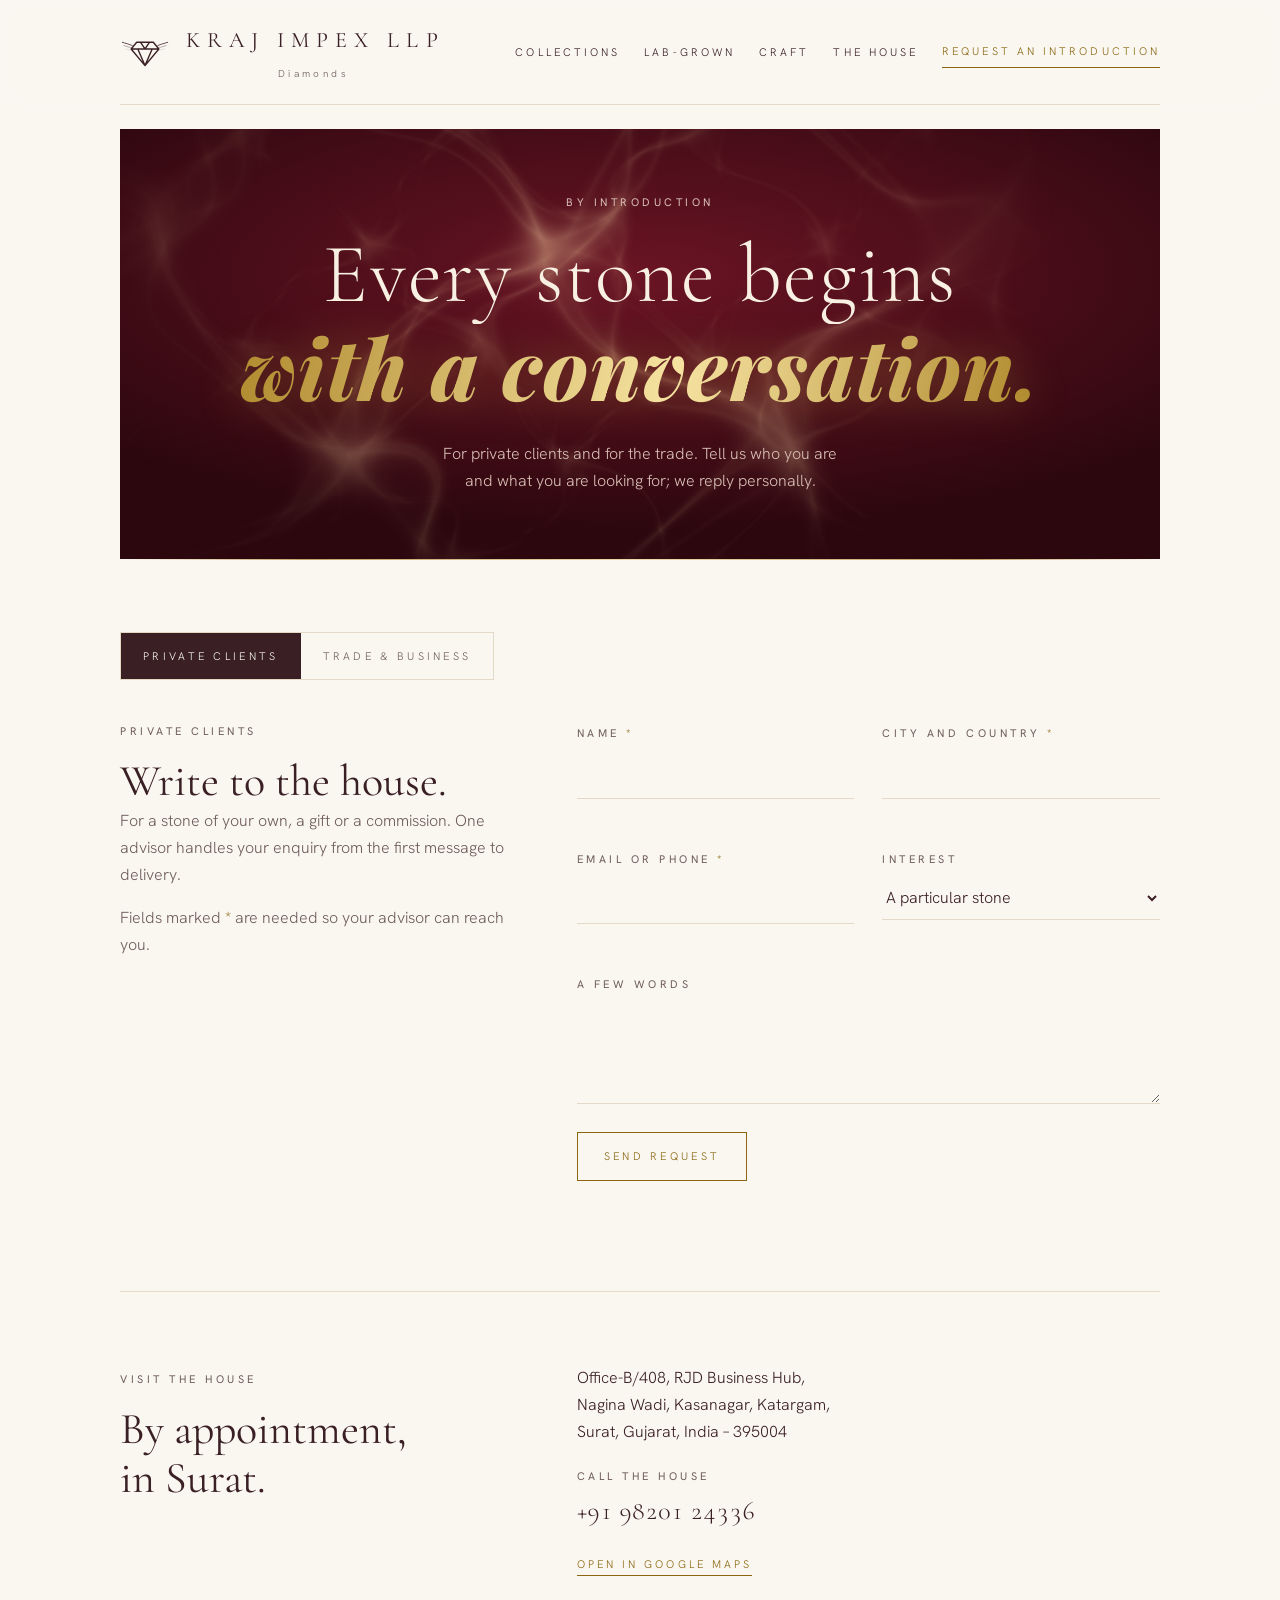
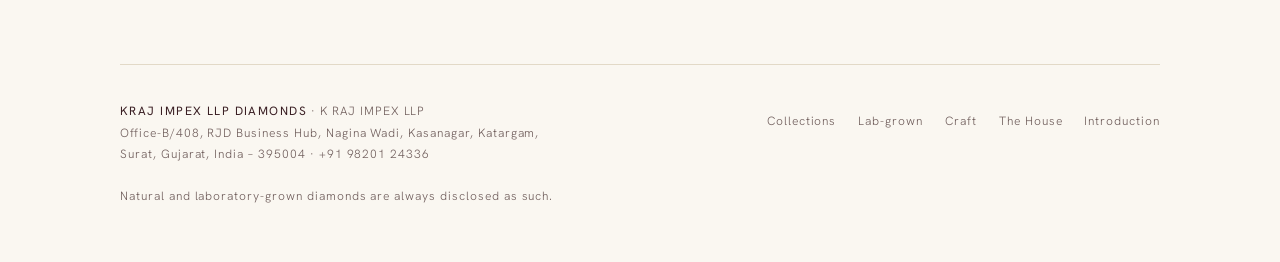
<file: Kraj-Impex-Website/introduction.html>
<!doctype html>
<html lang="en">
<head>
<meta charset="utf-8">
<meta name="viewport" content="width=device-width, initial-scale=1">
<title>Request an Introduction · Kraj Impex LLP Diamonds</title>
<meta name="description" content="Tell Kraj Impex LLP Diamonds who you are and what you are looking for. The house replies personally.">
<meta property="og:type" content="website">
<meta property="og:site_name" content="Kraj Impex LLP Diamonds">
<meta property="og:title" content="Request an Introduction · Kraj Impex LLP Diamonds">
<meta property="og:description" content="Tell Kraj Impex LLP Diamonds who you are and what you are looking for. The house replies personally.">
<meta name="twitter:card" content="summary">
<link rel="canonical" href="https://krajimpex.github.io/introduction.html">
<meta property="og:url" content="https://krajimpex.github.io/introduction.html">
<meta property="og:image" content="https://krajimpex.github.io/assets/img/koh-i-noor.png">
<meta property="og:locale" content="en_IN">
<meta name="theme-color" content="#2c070e">
<link rel="icon" href="assets/img/favicon.svg" type="image/svg+xml">
<link rel="preconnect" href="https://fonts.googleapis.com"><link rel="preconnect" href="https://fonts.gstatic.com" crossorigin>
<link rel="stylesheet" href="https://fonts.googleapis.com/css2?family=Bodoni+Moda:ital,opsz,wght@0,6..96,400;1,6..96,400&family=Cormorant+Garamond:ital,wght@0,300;0,400;0,500;1,400&family=Playfair+Display:ital,wght@1,800&family=Hanken+Grotesk:wght@300;400;500&display=swap">
<link rel="stylesheet" href="assets/css/main.css?v=13">
<script type="application/ld+json">{"@context":"https://schema.org","@type":"JewelryStore","name":"Kraj Impex LLP Diamonds","legalName":"K RAJ IMPEX LLP","description":"Natural and laboratory-grown diamonds, offered by introduction.","telephone":"+91 98201 24336","foundingDate":"2019","address":{"@type":"PostalAddress","streetAddress":"Office-B/408, RJD Business Hub, Nagina Wadi, Kasanagar, Katargam","addressLocality":"Surat","addressRegion":"Gujarat","postalCode":"395004","addressCountry":"IN"}}</script>
</head>
<body>
<a class="skip" href="#main">Skip to content</a>

<div class="site-head">
  <header class="bar">
    <a class="mark" href="index.html" aria-label="Kraj Impex LLP Diamonds, home">
      <svg width="50" height="36" viewBox="0 0 180 130" fill="none" stroke="currentColor" stroke-linecap="round" aria-hidden="true"><path d="M8 30 C20 34,32 36,44 42" stroke-width="2.8"/><path d="M14 42 C24 45,34 47,44 52" stroke-width="2" opacity="0.65"/><path d="M20 54 C28 56,36 57,44 60" stroke-width="1.2" opacity="0.35"/><path d="M60 30 L120 30 L140 54 L90 114 L40 54 Z M40 54 L140 54 M74 30 L90 54 L106 30 M64 54 L90 114 L116 54" stroke-width="5" stroke-linejoin="round"/><path d="M172 30 C160 34,148 36,136 42" stroke-width="2.8"/><path d="M166 42 C156 45,146 47,136 52" stroke-width="2" opacity="0.65"/><path d="M160 54 C152 56,144 57,136 60" stroke-width="1.2" opacity="0.35"/></svg>
      <span class="wm"><b>KRAJ IMPEX LLP</b><small>Diamonds</small></span>
    </a>
    <button class="menu-btn" aria-expanded="false" aria-controls="site-nav" aria-label="Open menu"><span></span></button>
    <nav class="nav" id="site-nav" aria-label="Main">
      <a href="collections.html">Collections</a>
      <a href="lab-grown.html">Lab-grown</a>
      <a href="craft.html">Craft</a>
      <a href="house.html">The House</a>
      <a class="link" href="introduction.html" aria-current="page">Request an introduction</a>
    </nav>
  </header>
</div>

<main id="main" class="wrap">
  <div class="hero short">
    <canvas class="sparkle" data-seed="21" aria-hidden="true"></canvas>
    <span class="label">By introduction</span>
    <h1 class="duo rise"><span class="thin"><i>Every stone begins</i></span><span class="goldline"><i>with a conversation.</i></span></h1>
    <p>For private clients and for the trade. Tell us who you are and what you are looking for; we reply personally.</p>
  </div>

  <div class="fire"></div>

  <section class="flush" id="enquire">
    <div class="tabs" role="tablist" aria-label="Type of enquiry">
      <button type="button" role="tab" id="tab-private" aria-controls="panel-private" aria-selected="true" data-hash="private">Private clients</button>
      <button type="button" role="tab" id="tab-trade" aria-controls="panel-trade" aria-selected="false" tabindex="-1" data-hash="trade">Trade &amp; business</button>
    </div>

    <div class="split" role="tabpanel" id="panel-private" aria-labelledby="tab-private">
      <div>
        <span class="label">Private clients</span>
        <h2>Write to the house.</h2>
        <div class="prose">
          <p>For a stone of your own, a gift or a commission. One advisor handles your enquiry from the first message to delivery.</p>
          <p>Fields marked <span class="req gold">*</span> are needed so your advisor can reach you.</p>
        </div>
      </div>
      <form class="form enquiry" name="private-enquiry" method="post" data-subject="Private enquiry · Kraj Impex LLP Diamonds" novalidate><p class="vh" aria-hidden="true"><label>Leave this empty <input name="_gotcha" tabindex="-1" autocomplete="off"></label></p>
        <label for="fName"><span class="label">Name <span class="req">*</span></span><input id="fName" name="name" required autocomplete="name" aria-describedby="fNameErr" data-err="Please tell us your name."><span class="err" id="fNameErr"></span></label>
        <label for="fCity"><span class="label">City and country <span class="req">*</span></span><input id="fCity" name="city" required autocomplete="address-level2" aria-describedby="fCityErr" data-err="Please add your city and country."><span class="err" id="fCityErr"></span></label>
        <label for="fContact"><span class="label">Email or phone <span class="req">*</span></span><input id="fContact" name="contact" required autocomplete="email" aria-describedby="fContactErr" data-err="Please add an email address or phone number."><span class="err" id="fContactErr"></span></label>
        <label for="fInterest"><span class="label">Interest</span>
          <select id="fInterest" name="interest">
            <option>A particular stone</option>
            <option>Natural diamonds</option>
            <option>Laboratory-grown diamonds</option>
            <option>A commission</option>
          </select>
        </label>
        <label class="full" for="fNote"><span class="label">A few words</span><textarea id="fNote" name="message" rows="3"></textarea></label>
        <div class="full"><button type="submit">Send request</button><div class="msg" aria-live="polite"></div></div>
      </form>
    </div>

    <div class="split" role="tabpanel" id="panel-trade" aria-labelledby="tab-trade" hidden>
      <div>
        <span class="label">Trade &amp; business</span>
        <h2>Supply for the trade.</h2>
        <div class="prose">
          <p>Natural and laboratory-grown diamonds for businesses, each declared for exactly what it is. Tell us about your business and your requirement, and a trade advisor will reply with availability.</p>
          <p>Fields marked <span class="req gold">*</span> are required.</p>
        </div>
        <ul class="who">
          <li>Jewellers and retailers</li>
          <li>Jewellery manufacturers</li>
          <li>Wholesalers and traders</li>
          <li>Designers and brands</li>
        </ul>
      </div>
      <form class="form enquiry" name="trade-enquiry" method="post" data-subject="Trade enquiry · Kraj Impex LLP Diamonds" novalidate><p class="vh" aria-hidden="true"><label>Leave this empty <input name="_gotcha" tabindex="-1" autocomplete="off"></label></p>
        <label for="bCompany"><span class="label">Company <span class="req">*</span></span><input id="bCompany" name="company" required autocomplete="organization" aria-describedby="bCompanyErr" data-err="Please add your company name."><span class="err" id="bCompanyErr"></span></label>
        <label for="bName"><span class="label">Your name <span class="req">*</span></span><input id="bName" name="name" required autocomplete="name" aria-describedby="bNameErr" data-err="Please tell us your name."><span class="err" id="bNameErr"></span></label>
        <label for="bEmail"><span class="label">Business email <span class="req">*</span></span><input id="bEmail" name="email" type="email" required autocomplete="email" aria-describedby="bEmailErr" data-err="Please add a valid email address."><span class="err" id="bEmailErr"></span></label>
        <label for="bPhone"><span class="label">Phone or WhatsApp</span><input id="bPhone" name="phone" type="tel" autocomplete="tel"></label>
        <label for="bCity"><span class="label">City and country <span class="req">*</span></span><input id="bCity" name="city" required autocomplete="address-level2" aria-describedby="bCityErr" data-err="Please add your city and country."><span class="err" id="bCityErr"></span></label>
        <label for="bType"><span class="label">Type of business</span>
          <select id="bType" name="business_type">
            <option>Jeweller or retailer</option>
            <option>Jewellery manufacturer</option>
            <option>Wholesaler or trader</option>
            <option>Designer or brand</option>
            <option>Other</option>
          </select>
        </label>
        <label for="bInterest"><span class="label">Primary interest</span>
          <select id="bInterest" name="interest">
            <option>Natural loose diamonds</option>
            <option>Laboratory-grown loose diamonds</option>
            <option>Calibrated parcels and melee</option>
            <option>Certified solitaires</option>
            <option>Cutting and polishing to order</option>
          </select>
        </label>
        <label for="bVolume"><span class="label">Approximate monthly requirement</span>
          <select id="bVolume" name="monthly_requirement">
            <option>First order / exploring</option>
            <option>Under 50 carats</option>
            <option>50 to 250 carats</option>
            <option>Over 250 carats</option>
          </select>
        </label>
        <label class="full" for="bReg"><span class="label">GST or business registration number (optional)</span><input id="bReg" name="registration_number" autocomplete="off"></label>
        <label class="full" for="bNote"><span class="label">Your requirement</span><textarea id="bNote" name="requirement" rows="3" placeholder="Shapes, sizes, colour and clarity ranges, certification, timelines"></textarea></label>
        <div class="full"><button type="submit">Send trade enquiry</button><div class="msg" aria-live="polite"></div></div>
      </form>
    </div>
  </section>

  <section>
    <div class="split">
      <div data-reveal>
        <span class="label">Visit the house</span>
        <h2>By appointment, in Surat.</h2>
      </div>
      <div class="prose" data-reveal style="--i:2">
        <address class="addr">Office-B/408, RJD Business Hub,<br>Nagina Wadi, Kasanagar, Katargam,<br>Surat, Gujarat, India &ndash; 395004</address>
        <p style="margin-top:16px"><span class="label">Call the house</span><br><a class="phone" href="tel:+919820124336">+91 98201 24336</a></p>
        <p><a class="link" href="https://www.google.com/maps/search/?api=1&amp;query=RJD+Business+Hub+Katargam+Surat+395004" target="_blank" rel="noopener">Open in Google Maps</a></p>
      </div>
    </div>
  </section></main>

<div class="wrap">
  <footer>
    <address><b>KRAJ IMPEX LLP DIAMONDS</b> &middot; K RAJ IMPEX LLP<br>Office-B/408, RJD Business Hub, Nagina Wadi, Kasanagar, Katargam,<br>Surat, Gujarat, India &ndash; 395004 &middot; <a href="tel:+919820124336">+91 98201 24336</a></address>
    <nav aria-label="Footer"><a href="collections.html">Collections</a><a href="lab-grown.html">Lab-grown</a><a href="craft.html">Craft</a><a href="house.html">The House</a><a href="introduction.html">Introduction</a></nav>
    <span>Natural and laboratory-grown diamonds are always disclosed as such.</span>
  </footer>
</div>

<script src="assets/js/main.js?v=13" defer></script>
</body>
</html>
</file>
<file: Kraj-Impex-Website/assets/css/main.css>
/* Kraj Impex Diamonds — one ivory room, jewel-dark cases set into it, one champagne accent.
   Tokens and type carried over from the original homepage. */
:root{
  color-scheme:light;
  --ink:#faf7f1;        /* room */
  --ink-2:#f1ebdf;      /* raised surface */
  --line:#e2d9c7;       /* hairlines */
  --platinum:#3a1f24;   /* primary text */
  --mist:#6f5d5b;       /* secondary text (4.9:1 on ink) */
  --champagne:#8a6611;  /* the single accent (4.6:1 on ink) */
  --gold-a:#b08a2e;--gold-b:#f6e3a1;
  --wine-a:#6a1424;--wine-b:#2c070e;
  --velvet:#07080a;--velvet-2:#121419;
  --on-jewel:#f8f0e2;--on-jewel-soft:#d9bfb6;
  --band:#f0e4c6;
  --fire:linear-gradient(90deg,transparent,#ff7a7a,#ffd36b,#7dffb6,#6bc8ff,#b98bff,transparent);
  --gold-glow:rgba(214,170,70,.35);--shade:rgba(20,0,2,.75);
  --display:"Cormorant Garamond","Didot","Bodoni MT",Georgia,serif;
  --body:"Hanken Grotesk","Helvetica Neue",Arial,sans-serif;
  --ease-out:cubic-bezier(.16,1,.3,1);
  --ease-in:cubic-bezier(.7,0,.84,0);
  --t-fast:180ms;--t-mid:420ms;--t-slow:1100ms;
  --z-canvas:1;--z-header:40;--z-menu:50;--z-cursor:100;
}
@view-transition{navigation:auto}
::view-transition-old(root){animation:vt-out 260ms var(--ease-in) both}
::view-transition-new(root){animation:vt-in 520ms var(--ease-out) both}
@keyframes vt-out{to{opacity:0}}
@keyframes vt-in{from{opacity:0}}

*{box-sizing:border-box}
[hidden]{display:none!important}
html{-webkit-text-size-adjust:100%;scroll-behavior:smooth}
body{margin:0;background:var(--ink);color:var(--platinum);font-family:var(--body);font-weight:300;font-size:16px;line-height:1.7;padding-inline:24px;overflow-x:hidden}
@media (max-width:480px){body{padding-inline:16px}}
img,svg,canvas{max-width:100%}
.wrap{max-width:1040px;margin-inline:auto}
a{color:inherit}
.label{font-size:11px;letter-spacing:.32em;text-transform:uppercase;color:var(--mist);font-weight:400}
.gold{color:var(--champagne)}
h1,h2,h3{font-family:var(--display);font-weight:400;margin:0;text-wrap:balance}
:focus-visible{outline:1px solid var(--champagne);outline-offset:4px}
.skip{position:absolute;left:-9999px;top:8px;background:var(--platinum);color:var(--ink);padding:10px 16px;z-index:200}
.skip:focus{left:16px}
.vh{position:absolute;width:1px;height:1px;overflow:hidden;clip:rect(0 0 0 0);white-space:nowrap}

/* ---------- header ---------- */
.site-head{position:sticky;top:0;z-index:var(--z-header);margin-inline:-24px;padding-inline:24px;transition:box-shadow var(--t-mid) var(--ease-out)}
/* blur lives on a pseudo-element so the fixed mobile menu is not trapped inside the header box */
.site-head::before{content:"";position:absolute;inset:0;z-index:-1;background:rgba(250,247,241,.9);-webkit-backdrop-filter:blur(10px) saturate(1.2);backdrop-filter:blur(10px) saturate(1.2)}
@media (max-width:480px){.site-head{margin-inline:-16px;padding-inline:16px}}
.site-head.scrolled{box-shadow:0 1px 0 var(--line),0 12px 30px -24px rgba(58,31,36,.35)}
header.bar{display:flex;justify-content:space-between;align-items:center;gap:16px;padding-block:22px;border-bottom:1px solid var(--line);max-width:1040px;margin-inline:auto;transition:padding var(--t-mid) var(--ease-out)}
.scrolled header.bar{padding-block:12px;border-color:transparent}
.mark{font-family:var(--display);font-size:22px;letter-spacing:.32em;text-decoration:none;display:flex;align-items:center;gap:16px}
.mark svg{flex:none}
.wm{display:flex;flex-direction:column;align-items:center}
.wm b{font-weight:400;margin-right:-.32em;white-space:nowrap}
.wm small{display:block;font-family:var(--body);font-size:10px;letter-spacing:.34em;color:var(--mist);margin-top:6px;margin-right:-.34em}
@media (max-width:480px){.mark{font-size:15px;letter-spacing:.16em;gap:8px}.wm b{margin-right:-.16em}.wm small{font-size:9px}.mark svg{width:34px;height:25px}}
.nav{display:flex;align-items:center;gap:24px}
.nav a{font-size:11px;letter-spacing:.28em;text-transform:uppercase;text-decoration:none;position:relative;padding-block:6px;white-space:nowrap}
.nav a::after{content:"";position:absolute;left:0;right:0;bottom:0;height:1px;background:var(--champagne);transform:scaleX(0);transform-origin:right;transition:transform var(--t-mid) var(--ease-out)}
.nav a:hover::after,.nav a:focus-visible::after,.nav a[aria-current="page"]::after{transform:scaleX(1);transform-origin:left}
.nav a[aria-current="page"]{color:var(--champagne)}
.link{font-size:11px;letter-spacing:.28em;text-transform:uppercase;text-decoration:none;border-bottom:1px solid var(--champagne);padding-bottom:4px;color:var(--champagne);transition:color var(--t-fast),border-color var(--t-fast)}
.link:hover,.link:focus-visible{color:var(--platinum);border-color:var(--platinum)}
.nav .link::after{display:none}
.menu-btn{display:none;flex:none;width:44px;height:44px;border:0;padding:0;background:none;color:var(--platinum);cursor:pointer;place-items:center}
.menu-btn span{display:block;width:22px;height:1px;background:currentColor;position:relative;transition:background var(--t-fast)}
.menu-btn span::before,.menu-btn span::after{content:"";position:absolute;left:0;width:22px;height:1px;background:currentColor;transition:transform var(--t-mid) var(--ease-out)}
.menu-btn span::before{top:-7px}.menu-btn span::after{top:7px}
.menu-btn[aria-expanded="true"] span{background:transparent}
.menu-btn[aria-expanded="true"] span::before{transform:translateY(7px) rotate(45deg)}
.menu-btn[aria-expanded="true"] span::after{transform:translateY(-7px) rotate(-45deg)}
.menu-btn:hover,.menu-btn:focus-visible{background:none;color:var(--champagne)}
@media (max-width:1120px){
  .menu-btn{display:grid}
  .nav{position:fixed;inset:0;z-index:var(--z-menu);flex-direction:column;justify-content:center;gap:28px;background:radial-gradient(ellipse 90% 70% at 50% 40%,var(--wine-a),var(--wine-b));color:var(--on-jewel);opacity:0;visibility:hidden;transition:opacity var(--t-mid) var(--ease-out),visibility 0s linear var(--t-mid)}
  .nav.open{opacity:1;visibility:visible;transition:opacity var(--t-mid) var(--ease-out)}
  .nav a{font-family:var(--display);font-size:clamp(24px,7vw,32px);text-align:center;letter-spacing:.06em;text-transform:none;opacity:0;transform:translateY(14px);transition:opacity var(--t-mid) var(--ease-out),transform var(--t-mid) var(--ease-out)}
  .nav.open a{opacity:1;transform:none}
  .nav.open a:nth-child(2){transition-delay:50ms}.nav.open a:nth-child(3){transition-delay:100ms}.nav.open a:nth-child(4){transition-delay:150ms}.nav.open a:nth-child(5){transition-delay:200ms}
  .nav a[aria-current="page"],.nav .link{color:var(--gold-b);border:0}
  .menu-btn{position:relative;z-index:calc(var(--z-menu) + 1)}
  .menu-open .menu-btn{color:var(--on-jewel)}
  .menu-open{overflow:hidden}
}

/* ---------- hero (jewel case) ---------- */
.hero{position:relative;overflow:hidden;isolation:isolate;background:radial-gradient(ellipse 70% 60% at 50% 34%,var(--wine-a),var(--wine-b));color:var(--on-jewel);padding-inline:16px;display:flex;flex-direction:column;align-items:center;text-align:center;gap:20px;padding-block:56px 72px;margin-top:24px}
.hero.short{padding-block:64px 64px}
.hero img{position:relative;width:min(64vw,300px);height:auto;mix-blend-mode:screen;-webkit-mask-image:radial-gradient(ellipse 50% 50% at 50% 46%,#000 62%,transparent 100%);mask-image:radial-gradient(ellipse 50% 50% at 50% 46%,#000 62%,transparent 100%);animation:stone-in 1.8s var(--ease-out) both, breathe 9s ease-in-out 1.8s infinite}
@keyframes stone-in{from{opacity:0;transform:scale(.86) rotate(-6deg);filter:brightness(2.2) blur(6px)}}
@keyframes breathe{50%{transform:scale(1.025);filter:brightness(1.08)}}
.hero h1{font-size:clamp(40px,8vw,84px);line-height:1.02;letter-spacing:.01em}
.hero h1 em{font-style:italic;color:var(--champagne)}
.hero p{max-width:44ch;color:var(--on-jewel-soft);margin:0}
.hero .label{color:var(--on-jewel-soft)}
.hero canvas.sparkle{position:absolute;inset:0;width:100%;height:100%;pointer-events:none;z-index:-1}
.hero>*:not(canvas){position:relative;z-index:1}

.duo span{display:block}
.duo .thin{font-family:"Cormorant Garamond",var(--display);font-weight:300;letter-spacing:.02em}
.duo .goldline,.rise .goldline>i{--gold-grad:linear-gradient(100deg,var(--gold-a) 0%,var(--gold-b) 22%,var(--gold-a) 40%,var(--gold-a) 60%,#fff6d6 78%,var(--gold-a) 100%)}
.duo .goldline{font-family:"Playfair Display",var(--display);font-style:italic;font-weight:800;padding:0 .12em .12em;background:var(--gold-grad);background-size:250% 100%;-webkit-background-clip:text;background-clip:text;color:transparent;filter:drop-shadow(0 0 22px var(--gold-glow));animation:gold-sweep 7s ease-in-out infinite}
@keyframes gold-sweep{0%,100%{background-position:0% 0}50%{background-position:100% 0}}

/* line-by-line headline reveal */
.rise span{display:block;overflow:hidden;padding-bottom:.08em}
.rise span>i{display:block;font-style:inherit;animation:rise 1.2s var(--ease-out) both}
.rise .goldline{background:none;animation:none}
.rise .goldline>i{background:var(--gold-grad);background-size:250% 100%;-webkit-background-clip:text;background-clip:text;color:transparent;padding:0 .04em;animation:rise 1.2s var(--ease-out) .18s both,gold-sweep 7s ease-in-out 1.4s infinite}
.hero .rise ~ p,.hero .rise ~ .actions{animation:fade-up 1.1s var(--ease-out) .45s both}
.hero .label:first-of-type{animation:fade-up 1s var(--ease-out) .1s both}
@keyframes rise{from{transform:translateY(105%)}}
@keyframes fade-up{from{opacity:0;transform:translateY(16px)}}

.fire{height:1px;background:linear-gradient(90deg,transparent,#b8995a 18%,#e9d6a6 50%,#b8995a 82%,transparent);opacity:.9}
@keyframes fire-run{to{background-position:-200% 0}}

/* ---------- sections ---------- */
section{padding-block:72px;border-top:1px solid var(--line)}
section.flush{border:0}
.split{display:grid;grid-template-columns:minmax(0,1fr) minmax(0,1.4fr);gap:40px}
.split>*{min-width:0}
h2{font-size:clamp(28px,4.4vw,44px);line-height:1.12;margin-top:14px}
.prose{color:var(--mist);max-width:58ch}
.prose p{margin:0 0 16px}

dl{margin:0;display:grid;grid-template-columns:auto 1fr;gap:0}
dt,dd{padding-block:14px;border-bottom:1px solid var(--line);margin:0}
dt{font-size:11px;letter-spacing:.28em;text-transform:uppercase;color:var(--mist);padding-right:32px;display:flex;align-items:center}
dd{font-family:var(--display);font-size:23px;text-align:right;font-variant-numeric:tabular-nums}
.note{font-size:12px;color:var(--mist);margin-top:14px;font-style:italic}

.tiles{display:grid;grid-template-columns:repeat(2,minmax(0,1fr));gap:14px}
.tiles{grid-auto-rows:minmax(clamp(200px,27vw,300px),auto)}
.tiles canvas{display:block;width:100%;height:100%;background:#0e1f25}
.tiles .words{background:#1c2426;color:var(--on-jewel);padding:clamp(24px,4vw,44px);display:flex;flex-direction:column;gap:14px;min-width:0}
.tiles .words h2{margin:0;font-size:clamp(26px,3.2vw,36px)}
.tiles .words p{margin:0;color:#cfd8d6;font-size:15px}
.tiles .words .note{color:#aebbb8}
.tiles .words .link{color:var(--gold-b);border-color:var(--gold-b);align-self:flex-start;margin-top:6px}
@media (max-width:720px){.tiles{grid-template-columns:minmax(0,1fr)}}

.rooms{display:grid;grid-template-columns:repeat(2,minmax(0,1fr));gap:1px;background:var(--line);border:1px solid var(--line);margin-top:36px}
.room{background:var(--ink);padding:36px 28px;display:flex;flex-direction:column;gap:12px;min-width:0;position:relative;overflow:hidden;transition:background var(--t-mid) var(--ease-out)}
.room h3{font-size:32px}
.room p{margin:0;color:var(--mist);font-size:15px}
.room .label{color:var(--champagne)}
.room ul{margin:6px 0 0;padding:0;list-style:none;color:var(--mist);font-size:15px}
.room li{padding:10px 0;border-top:1px solid var(--line)}
.room::before{content:"";position:absolute;inset:0;background:linear-gradient(115deg,transparent 35%,rgba(246,227,161,.35) 50%,transparent 65%);transform:translateX(-100%);transition:transform 1.1s var(--ease-out);pointer-events:none}
.room:hover::before{transform:translateX(100%)}
.room:hover{background:#fffdf8}

.code{display:flex;gap:12px;flex-wrap:wrap;margin-top:32px;align-items:flex-end}
.code label,.form label{display:flex;flex-direction:column;gap:8px;flex:1 1 220px;min-width:0}
input,select,textarea{background:transparent;border:0;border-bottom:1px solid var(--line);color:var(--platinum);font:inherit;font-size:16px;padding:10px 0;width:100%;border-radius:0;min-height:44px;transition:border-color var(--t-fast)}
select option{background:var(--ink-2)}
input:focus,select:focus,textarea:focus{outline:0;border-color:var(--champagne)}
input[aria-invalid="true"]{border-color:#9b1c2c}
.err{font-size:12px;color:#9b1c2c;min-height:1.2em}
button,.btn{position:relative;overflow:hidden;display:inline-block;background:transparent;border:1px solid var(--champagne);color:var(--champagne);font:inherit;font-size:11px;letter-spacing:.3em;text-transform:uppercase;padding:14px 26px;min-height:44px;cursor:pointer;text-decoration:none;transition:background var(--t-mid) var(--ease-out),color var(--t-mid) var(--ease-out)}
button:hover,button:focus-visible,.btn:hover,.btn:focus-visible{background:var(--champagne);color:var(--ink)}
button:disabled{opacity:.5;cursor:progress}
.btn.on-dark{border-color:var(--gold-b);color:var(--gold-b)}
.btn.on-dark:hover,.btn.on-dark:focus-visible{background:var(--gold-b);color:var(--velvet)}
.msg{font-size:13px;color:var(--champagne);margin-top:16px;min-height:1.7em}

.three{display:grid;grid-template-columns:repeat(3,minmax(0,1fr));gap:36px;margin-top:36px}
.three h3{font-size:26px;margin-bottom:8px}
.three p{margin:0;color:var(--mist);font-size:15px}
.three .num{display:block;font-family:var(--display);font-size:15px;color:var(--champagne);letter-spacing:.2em;margin-bottom:10px}

.form{display:grid;grid-template-columns:repeat(2,minmax(0,1fr));gap:28px;margin-top:8px}
.form .full{grid-column:1/-1}
.form .req{color:var(--champagne)}

/* luxury Didone for statement lines */
.duo .goldline.lux-italic{font-family:"Bodoni Moda",var(--display);font-weight:400;letter-spacing:.005em}
.statement{position:relative;padding:0 clamp(28px,7vw,96px);border:0;min-height:clamp(440px,50vw,600px);display:flex;align-items:center;overflow:hidden;isolation:isolate;
  background:radial-gradient(ellipse 55% 85% at 74% 52%,#2b060b 0%,#150206 55%,#070102 100%)}
.statement canvas{position:absolute;inset:0;width:100%;height:100%;display:block;z-index:-2}
/* a veil for the words, and a fine grain like an old print */
.statement::after{content:"";position:absolute;inset:0;z-index:-1;pointer-events:none;background:linear-gradient(90deg,rgba(7,1,2,.88) 0%,rgba(7,1,2,.6) 34%,rgba(7,1,2,0) 60%)}
.statement::before{content:"";position:absolute;inset:0;z-index:0;pointer-events:none;opacity:.09;mix-blend-mode:overlay;background-image:url("data:image/svg+xml,%3Csvg xmlns='http://www.w3.org/2000/svg' width='160' height='160'%3E%3Cfilter id='n'%3E%3CfeTurbulence type='fractalNoise' baseFrequency='.9' numOctaves='2' stitchTiles='stitch'/%3E%3C/filter%3E%3Crect width='100%25' height='100%25' filter='url(%23n)'/%3E%3C/svg%3E")}
.statement-copy{position:relative;z-index:1;max-width:min(46%,520px)}
.statement h2{margin:0;padding:0;color:var(--on-jewel);display:flex;flex-direction:column;align-items:flex-start;gap:.1em}
.statement .lux-caps{font-family:"Bodoni Moda",var(--display);font-weight:400;font-size:clamp(12px,1.25vw,15px);letter-spacing:.55em;margin-right:-.55em;text-transform:uppercase;color:#b49c74}
.statement .lux-italic{font-family:"Bodoni Moda",var(--display);font-style:italic;font-weight:400;font-size:clamp(40px,5.8vw,74px);line-height:1.04;color:#e6d3aa;letter-spacing:-.005em;text-shadow:0 1px 0 rgba(0,0,0,.35)}
.statement .rule{display:block;width:48px;height:1px;background:#8a744e;margin:.7em 0 .55em}
.statement .heritage{margin:26px 0 0;font-size:10px;letter-spacing:.38em;text-transform:uppercase;color:#8d7b5f}
@media (max-width:760px){
  .statement{align-items:flex-start;min-height:600px;padding-top:56px}
  .statement::after{background:linear-gradient(180deg,rgba(7,1,2,.92) 0%,rgba(7,1,2,.55) 38%,rgba(7,1,2,0) 60%)}
  .statement-copy{max-width:100%}
}
.band{background:var(--band);border:0;padding-inline:clamp(20px,5vw,56px)}
.phone{font-family:var(--display);font-size:26px;color:var(--platinum);font-variant-numeric:tabular-nums;text-decoration:none}

/* ---------- the watch: black velvet, one spotlight from above ---------- */
.watch{position:relative;overflow:hidden;isolation:isolate;border:0;padding:0;background:#000;color:var(--on-jewel);display:grid;grid-template-columns:minmax(0,1fr) minmax(0,1.15fr);align-items:center;min-height:min(94vh,800px)}
.watch-copy{padding:clamp(32px,6vw,72px);position:relative;z-index:2;display:flex;flex-direction:column;gap:18px}
.watch-copy .label{color:#b9b4ad}
.watch-copy h2{font-size:clamp(34px,5vw,58px);line-height:1.04;margin:0}
.watch-copy p{margin:0;color:#c9c3bb;max-width:38ch}
.watch-stage{position:relative;height:100%;min-height:560px}
.watch-stage canvas{position:absolute;inset:0;width:100%;height:100%;display:block}
.watch.no-3d{grid-template-columns:minmax(0,1fr);min-height:0}
.watch.no-3d .watch-stage{display:none}
@media (max-width:820px){
  .watch{grid-template-columns:minmax(0,1fr);min-height:0}
  .watch-stage{min-height:0;height:auto;aspect-ratio:4/5;order:-1}
  .watch-copy{padding-top:8px;text-align:center;align-items:center}
}

/* ---------- lab-grown: pinned, scroll-scrubbed 3D sequence ---------- */
.growth{position:relative;height:900vh;margin-inline:calc(50% - 50vw + var(--sb,0px) / 2);padding:0;border:0;background:#000;color:var(--on-jewel)}
.g-stage{position:sticky;top:0;height:100vh;height:100svh;overflow:hidden}
.g-stage canvas{position:absolute;inset:0;width:100%;height:100%;display:block}
.g-intro{position:absolute;left:0;right:0;top:15%;display:flex;flex-direction:column;align-items:center;gap:14px;text-align:center;pointer-events:none;padding-inline:16px}
.g-intro .label{color:#b9b2a9}
.g-title{margin:0;font-family:var(--display);font-weight:300;font-size:clamp(38px,6.5vw,76px);line-height:1;letter-spacing:.01em;color:var(--on-jewel)}
.g-scroll{margin-top:18px;font-size:10px;letter-spacing:.34em;text-transform:uppercase;color:#a49d95;display:flex;flex-direction:column;align-items:center;gap:10px}
.g-scroll::after{content:"";width:1px;height:42px;background:linear-gradient(var(--gold-b),transparent);transform-origin:top;animation:drip 2.2s var(--ease-out) infinite}
@keyframes drip{0%{transform:scaleY(0)}60%{transform:scaleY(1);opacity:1}100%{transform:scaleY(1);opacity:0}}
.g-rail{position:absolute;left:clamp(16px,4vw,48px);top:50%;transform:translateY(-50%);list-style:none;margin:0;padding:0;display:flex;flex-direction:column;gap:6px;z-index:2}
.g-rail button{all:unset;cursor:pointer;display:flex;align-items:center;gap:12px;min-height:30px;font-size:10px;letter-spacing:.28em;text-transform:uppercase;color:rgba(248,240,226,.4);transition:color var(--t-mid) var(--ease-out)}
.g-rail button::before{content:"";width:16px;height:1px;background:currentColor;transition:width .6s var(--ease-out)}
.g-rail button:hover,.g-rail button:focus-visible{color:var(--on-jewel)}
.g-rail button:focus-visible{outline:1px solid var(--gold-b);outline-offset:4px}
.g-rail li.done button{color:rgba(248,240,226,.7)}
.g-rail li.on button{color:var(--gold-b)}
.g-rail li.on button::before{width:40px}
.g-cards{position:absolute;right:clamp(16px,4vw,56px);bottom:clamp(28px,9vh,88px);width:min(410px,36vw);z-index:2}
.g-card{position:absolute;left:0;right:0;bottom:0;padding:28px 28px 26px;background:rgba(9,10,13,.6);-webkit-backdrop-filter:blur(14px);backdrop-filter:blur(14px);border:1px solid rgba(246,227,161,.16);opacity:0;visibility:hidden;transform:translateY(22px);transition:opacity .55s var(--ease-out),transform .8s var(--ease-out),visibility 0s linear .55s}
.g-card.on{opacity:1;visibility:visible;transform:none;transition:opacity .7s var(--ease-out) .12s,transform .9s var(--ease-out) .12s}
.g-card .g-fact{margin-top:14px;padding-top:12px;border-top:1px solid rgba(246,227,161,.16);font-size:11px;letter-spacing:.14em;text-transform:uppercase;color:#bfae8a;line-height:1.6}
.g-card .tag{display:block;font-size:10px;letter-spacing:.32em;text-transform:uppercase;color:var(--gold-b)}
.g-card h3{font-size:clamp(26px,2.7vw,36px);line-height:1.1;margin:12px 0;color:var(--on-jewel)}
.g-card p{margin:0;color:#cfc8c0;font-size:15px}
.g-card .stat{display:flex;align-items:baseline;gap:10px;margin-top:16px;font-family:var(--display);font-size:30px;color:var(--gold-b);font-variant-numeric:tabular-nums}
.g-card .stat .label{color:#a49d95}
.g-card .link{display:inline-block;margin-top:18px;color:var(--gold-b);border-color:var(--gold-b)}
.g-bar{position:absolute;left:0;right:0;bottom:0;height:2px;background:rgba(255,255,255,.07);z-index:2}
.g-bar i{display:block;height:100%;background:linear-gradient(90deg,#8a744e,#e6d3aa);transform-origin:left;transform:scaleX(0)}
.growth:not(.ready):not(.static) .g-card:first-child{opacity:1;visibility:visible;transform:none}
@media (max-width:760px){
  .growth{height:800vh}
  .g-rail{top:calc(78px + env(safe-area-inset-top));left:16px;right:16px;transform:none;flex-direction:row;gap:6px}
  .g-rail li{flex:1}
  .g-rail button{width:100%;min-height:24px;font-size:0;gap:0}
  .g-rail button::before{width:100%;height:2px;background:rgba(248,240,226,.25)}
  .g-rail li.done button::before{background:rgba(248,240,226,.6)}
  .g-rail li.on button::before{width:100%;background:var(--gold-b)}
  .g-cards{left:12px;right:12px;width:auto;bottom:calc(16px + env(safe-area-inset-bottom))}
  .g-card{padding:20px 20px 18px}
  .g-card p{font-size:14px}
  .g-intro{top:calc(112px + env(safe-area-inset-top));gap:10px}
  .g-title{font-size:34px}
  .g-scroll{margin-top:6px}
}
@media (max-width:760px) and (max-height:640px){
  .g-card{padding:16px 16px 14px}.g-card h3{font-size:22px;margin:8px 0}.g-card p{font-size:13px}.g-card .g-fact{margin-top:10px;padding-top:8px}.g-card .stat{font-size:24px;margin-top:10px}
}
/* no WebGL: a plain, readable list of the steps */
.growth.static{height:auto;padding:72px 16px}
.growth.static .g-stage{position:relative;height:auto;overflow:visible}
.growth.static canvas,.growth.static .g-rail,.growth.static .g-bar,.growth.static .g-scroll{display:none}
.growth.static .g-intro{position:relative;top:auto;margin-bottom:32px}
.growth.static .g-cards{position:relative;right:auto;bottom:auto;width:auto;max-width:720px;margin:auto;display:grid;gap:14px}
.growth.static .g-card{position:relative;opacity:1;visibility:visible;transform:none}
/* header over the black stage */
.site-head::before{transition:background var(--t-mid) var(--ease-out)}
.dark-head .site-head::before{background:rgba(6,7,9,.86)}
.dark-head .site-head{color:var(--on-jewel)}
.dark-head header.bar{border-color:rgba(255,255,255,.08)}
.dark-head .wm small{color:#a9a29a}
.dark-head .nav a[aria-current="page"],.dark-head .nav .link{color:var(--gold-b);border-color:var(--gold-b)}
.dark-head .menu-btn{color:var(--on-jewel)}

/* ---------- collections: rooms that open, stone cards, detail dialog ---------- */
.room-link{color:inherit;text-decoration:none;cursor:pointer}
.room-open{margin-top:auto;padding-top:14px;font-size:11px;letter-spacing:.28em;text-transform:uppercase;color:var(--champagne);display:inline-flex;gap:10px;align-items:center}
.room-open span{transition:transform var(--t-mid) var(--ease-out)}
.room-link:hover .room-open span,.room-link:focus-visible .room-open span{transform:translateX(6px)}
.room-link[aria-expanded="true"]{background:#fffdf8;box-shadow:inset 0 -2px 0 var(--champagne)}
.collection{border-top:0;padding-top:56px;scroll-margin-top:90px;animation:fade-up .8s var(--ease-out) both}
.collection-head{display:flex;justify-content:space-between;align-items:flex-end;gap:20px;flex-wrap:wrap;margin-bottom:28px}
.collection-head h2{margin-top:10px}
.stones{display:grid;grid-template-columns:repeat(auto-fill,minmax(min(100%,300px),1fr));gap:20px}
.stone{all:unset;box-sizing:border-box;display:flex;flex-direction:column;cursor:pointer;background:#fff;border:1px solid var(--line);transition:border-color var(--t-mid) var(--ease-out),box-shadow var(--t-mid) var(--ease-out),transform var(--t-mid) var(--ease-out)}
.stone:hover,.stone:focus-visible{border-color:#cdbf9f;box-shadow:0 18px 40px -26px rgba(58,31,36,.45);transform:translateY(-2px)}
.stone:focus-visible{outline:1px solid var(--champagne);outline-offset:3px}
.stone-img{position:relative;display:block;aspect-ratio:1;background:#fff}
.stone-img canvas{display:block;width:100%;height:100%}
.no-gl .stone-img::after{content:"Image on request";position:absolute;inset:0;display:grid;place-items:center;font-size:11px;letter-spacing:.28em;text-transform:uppercase;color:var(--mist)}
.sample{position:absolute;top:12px;left:12px;font-size:9px;letter-spacing:.26em;text-transform:uppercase;color:#8a6d2f;border:1px solid #d9c38f;padding:5px 9px;background:#fffaf0}
.stone-meta{display:flex;flex-direction:column;gap:4px;padding:18px 20px 20px;border-top:1px solid var(--line)}
.stone-name{font-family:var(--display);font-size:24px;color:var(--platinum);line-height:1.2}
.stone-spec{font-size:14px;color:var(--platinum);letter-spacing:.04em}
.stone-lab{font-size:11px;letter-spacing:.2em;text-transform:uppercase;color:var(--mist)}
.stone-dialog{padding:0;border:0;max-width:min(980px,calc(100vw - 32px));width:100%;max-height:calc(100dvh - 32px);background:var(--ink);color:var(--platinum);display:none;grid-template-columns:minmax(0,1.1fr) minmax(0,1fr);overflow:auto}
.stone-dialog[open]{display:grid;animation:fade-up .45s var(--ease-out)}
.stone-dialog::backdrop{background:rgba(20,6,9,.62);-webkit-backdrop-filter:blur(4px);backdrop-filter:blur(4px)}
.sd-view{position:relative;background:#fff;min-height:420px}
.stone-dialog .sd-x{position:absolute;top:10px;right:10px;z-index:2;width:44px;height:44px;padding:0;border:1px solid var(--line);background:rgba(255,255,255,.9);color:var(--platinum);font-size:22px;letter-spacing:0;line-height:1;border-radius:50%}
.stone-dialog .sd-x:hover,.stone-dialog .sd-x:focus-visible{background:var(--platinum);color:var(--ink)}
.stone-dialog[open]{position:fixed}
.sd-view canvas{position:absolute;inset:0;width:100%;height:100%;display:block;cursor:grab;touch-action:none}
.sd-view canvas:active{cursor:grabbing}
.sd-hint{position:absolute;bottom:14px;left:0;right:0;text-align:center;font-size:10px;letter-spacing:.3em;text-transform:uppercase;color:var(--mist);pointer-events:none}
.sd-info{padding:clamp(24px,4vw,40px);display:flex;flex-direction:column;gap:6px}
.sd-info h2{margin:6px 0 10px;font-size:clamp(28px,3.4vw,38px)}
.sd-info dl dt,.sd-info dl dd{padding-block:7px}
.sd-info dd{font-size:17px}
.sd-actions{display:flex;gap:10px;flex-wrap:wrap;margin-top:22px}
.sd-actions .btn{background:var(--platinum);border-color:var(--platinum);color:var(--ink)}
.sd-actions .btn:hover,.sd-actions .btn:focus-visible{background:var(--champagne);border-color:var(--champagne)}
@media (max-width:720px){
  .stone-dialog{grid-template-columns:minmax(0,1fr);max-height:calc(100dvh - 24px);max-width:calc(100vw - 24px)}
  .sd-view{min-height:0;aspect-ratio:1}
  .stone-name{font-size:22px}
}
/* ---------- shapes grid ---------- */
.shapes{display:grid;grid-template-columns:repeat(3,minmax(0,1fr));gap:1px;background:var(--line);border:1px solid var(--line);margin-top:36px}
.shape{background:var(--ink);padding:32px 20px 26px;display:flex;flex-direction:column;align-items:center;gap:14px;text-align:center}
.shape svg{width:88px;height:88px;color:var(--platinum);overflow:visible}
.shape svg .facet{fill:none;stroke:currentColor;stroke-width:.8;opacity:.55}
.shape svg .girdle{fill:url(#ice);stroke:currentColor;stroke-width:1.1}
.shape svg .glint{fill:#fff;opacity:0;transform-box:fill-box;transform-origin:center;transform:scale(.3)}
.shape:hover svg .glint,.shape:focus-within svg .glint,.shape.lit svg .glint{animation:glint 1.4s var(--ease-out)}
@keyframes glint{30%{opacity:1;transform:scale(1) rotate(45deg)}100%{opacity:0;transform:scale(.3) rotate(90deg)}}
.shape h3{font-size:24px}
.shape p{margin:0;color:var(--mist);font-size:14px;max-width:26ch}
@media (max-width:720px){.shapes{grid-template-columns:repeat(2,minmax(0,1fr))}}

/* ---------- steps (craft) ---------- */
.steps{list-style:none;margin:36px 0 0;padding:0;counter-reset:s}
.steps li{display:grid;grid-template-columns:80px minmax(0,1fr) minmax(0,1.4fr);gap:24px;padding-block:28px;border-top:1px solid var(--line);align-items:baseline}
.steps li::before{counter-increment:s;content:counter(s,upper-roman);font-family:var(--display);font-size:28px;color:var(--champagne)}
.steps h3{font-size:28px}
.steps p{margin:0;color:var(--mist)}
@media (max-width:720px){.steps li{grid-template-columns:48px minmax(0,1fr)}.steps li p{grid-column:2}}

.cta{text-align:center;display:flex;flex-direction:column;align-items:center;gap:20px}
.cta h2{max-width:20ch}
.cta-actions{display:flex;gap:12px;flex-wrap:wrap;justify-content:center}

/* ---------- footer ---------- */
footer{border-top:1px solid var(--line);padding-block:36px 56px;display:flex;justify-content:space-between;gap:20px;flex-wrap:wrap;color:var(--mist);font-size:12px;letter-spacing:.08em}
footer nav{display:flex;gap:0 22px;flex-wrap:wrap}
footer a{text-decoration:none}
footer nav a{display:inline-block;padding-block:10px}
/* bigger tap areas for text links on touch screens, without changing how they look */
@media (pointer:coarse){
  .link{position:relative}
  .link::before{content:"";position:absolute;left:-6px;right:-6px;top:-14px;bottom:-12px}
}
footer a:hover{color:var(--champagne)}
footer address{font-style:normal;line-height:1.8}
footer address b{font-weight:400;color:var(--platinum);letter-spacing:.12em}
/* introduction: private / trade tabs */
.tabs{display:inline-flex;border:1px solid var(--line);margin-bottom:36px;flex-wrap:wrap}
.tabs [role="tab"]{border:0;background:transparent;color:var(--mist);padding:14px 22px;min-height:44px}
.tabs [role="tab"][aria-selected="true"]{background:var(--platinum);color:var(--ink)}
.tabs [role="tab"]:hover:not([aria-selected="true"]){background:var(--ink-2);color:var(--platinum)}
@media (max-width:720px){
  .tabs{display:grid;grid-template-columns:1fr 1fr;width:100%}
  .tabs [role="tab"]{padding:14px 8px;letter-spacing:.18em;font-size:10px}
  .who{display:none}
}
.who{list-style:none;margin:20px 0 0;padding:0;color:var(--mist)}
.who li{padding:10px 0;border-top:1px solid var(--line)}
.addr{font-style:normal;color:var(--platinum);line-height:1.7}

/* ---------- scroll reveal ---------- */
.js [data-reveal]{opacity:0;transform:translateY(28px);transition:opacity 1s var(--ease-out),transform 1.1s var(--ease-out);transition-delay:calc(var(--i,0) * 70ms)}
.js [data-reveal="fade"]{transform:none}
.js [data-reveal="scale"]{transform:scale(.96)}
.js [data-reveal].in{opacity:1;transform:none}


@media (max-width:720px){
  .split,.rooms,.three,.form{grid-template-columns:minmax(0,1fr)}
  section{padding-block:52px}
}
@media (prefers-reduced-motion:reduce){
  *,*::before,*::after{animation-duration:.01ms!important;animation-iteration-count:1!important;transition-duration:.01ms!important;scroll-behavior:auto!important}
  .js [data-reveal]{opacity:1;transform:none}
}
</file>
